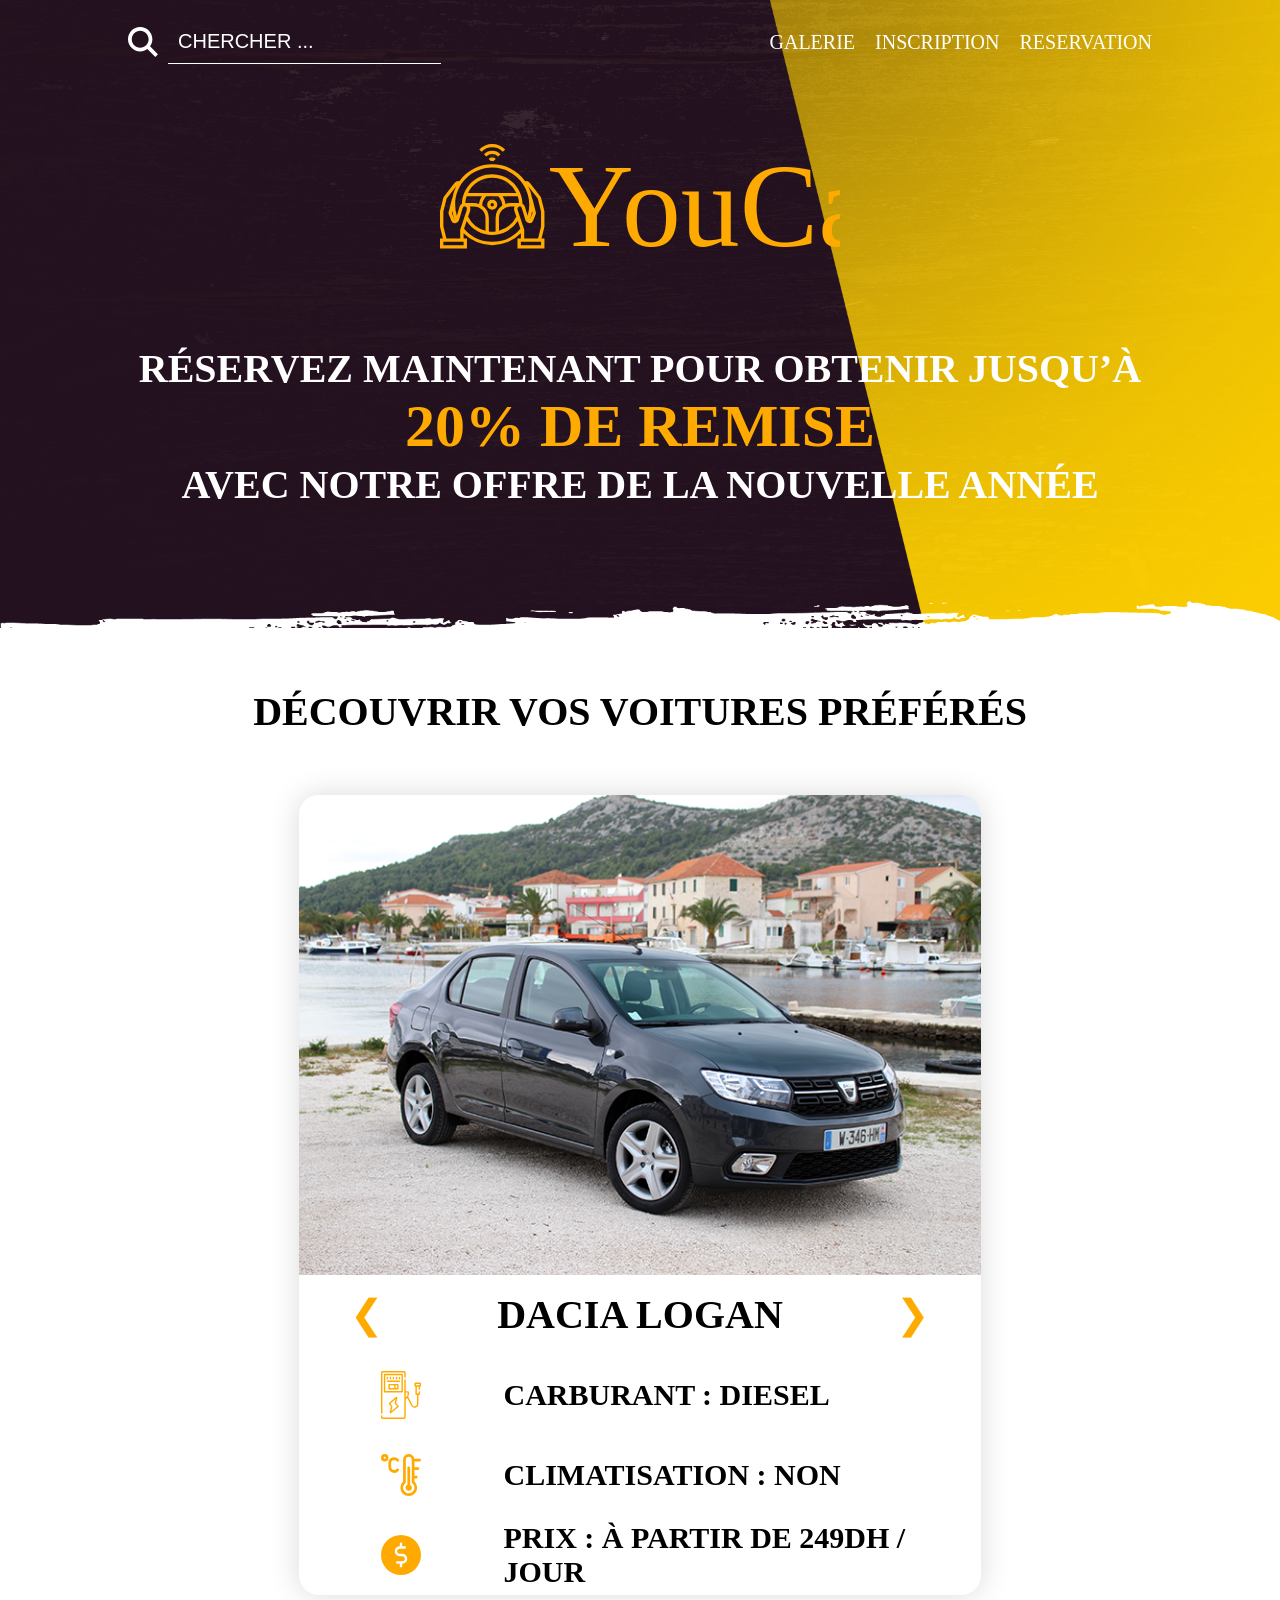
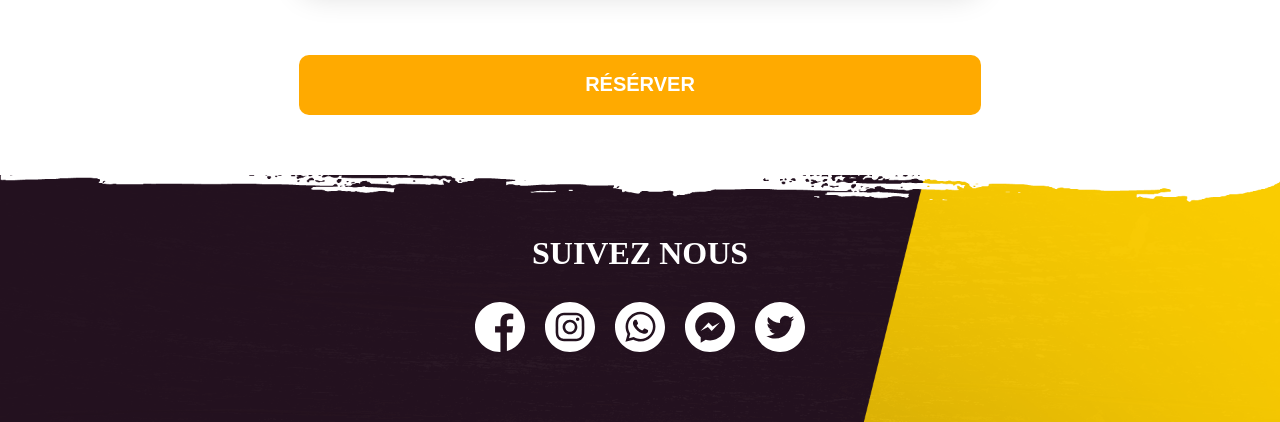
<file: Brief 5, Site web pour une entreprise de location/index.html>
<!DOCTYPE html>
<html lang="en">
<head>
    <meta charset="UTF-8">
    <meta name="viewport" content="width=device-width, initial-scale=1.0">
    <meta http-equiv="X-UA-Compatible" content="ie=edge">
    <link rel="stylesheet" href="css/style.css">
    <title>YouCar</title>
</head>
<body>
    <header>
        <div class="header1">
            <div class="menu">
                <div class="menu1">
                    <div class="menua">
                        <img src="img/icn1.svg" alt="">
                        <input type="text" placeholder="chercher ...">
                    </div>
                    <div class="menub">
                        <a href="#">GALERIE</a>
                        <a href="html/inscription.html">INSCRIPTION</a>
                        <a href="html/reservation1.html">RESERVATION</a>
                    </div>
                </div>
            </div>
            <div class="blank"></div>
            <div class="header2">
                <img src="img/logo1.svg" alt="">
                <div class="blank"></div>
                <h1>RÉSERVEZ MAINTENANT POUR OBTENIR JUSQU’À</h1>
                <h2>20% DE REMISE</h2>
                <h1>AVEC NOTRE OFFRE DE LA NOUVELLE ANNÉE</h1>
                <div class="blank"></div>
                <div class="blank"></div>
            </div>
        </div>
    </header>
    <div class="blank"></div>
    <!-- A S I D E -->
    <aside>
        <h1 class="titre-aside"> Découvrir vos voitures préférés</h1>
        <div class="blank"></div>
        <div class="aside">
            <div class="aside1"></div>
            <div class="aside2">
                <div class="aside4">
                   <div class="aside4a">
                    <a id="fleche1" onclick="slide(false)">❮</a>
                   </div>
                   <div class="aside4b">
                       <h1 id="carModel">DACIA LOGAN</h1>
                   </div>
                   <div class="aside4a">
                    <a id="fleche2" onclick="slide(true)">❯</a>
                   </div>
                </div>
                <div class="aside4" id="prmtr">
                    <div class="aside4c">
                        <img src="img/carburant.svg" alt="">
                    </div>
                    <div class="aside4d">
                        <h1 id="carburant">Carburant : DIESEL</h1>
                    </div>
                 </div>
                 <div class="aside4" id="prmtr">
                    <div class="aside4c">
                        <img src="img/climatisation.svg" alt="">
                    </div>
                    <div class="aside4d">
                        <h1 id="climatisation">Climatisation : NON</h1>
                    </div>
                 </div>
                 <div class="aside4" id="prmtr">
                    <div class="aside4c">
                        <img src="img/price.svg" alt="">
                    </div>
                    <div class="aside4d">
                        <h1 id="price">Prix : à Partir de 249Dh / Jour</h1>
                    </div>
                 </div>
            </div>
        </div>
        <div class="blank"></div>
        <button onclick="href()" class="reservation-button">résérver</button>
    </aside>
    <div class="blank"></div>
    <!-- F O O T E R -->
    <footer>
        <div class="blank"></div>
        <div class="footer">
            <h1>SUIVEZ NOUS</h1>
            <div class="footer-icn">
                <img src="img/facebook.svg" alt="" class="rs">
                <img src="img/instagram.svg" alt="" class="rs">
                <img src="img/whatsapp.svg" alt="" class="rs">
                <img src="img/messenger.svg" alt="" class="rs">
                <img src="img/twitter.svg" alt="" class="rs">
            </div>
        </div>
        <div class="blank"></div>
    </footer>
    <script src="js/script.js"></script>
</body>

</html>
</file>
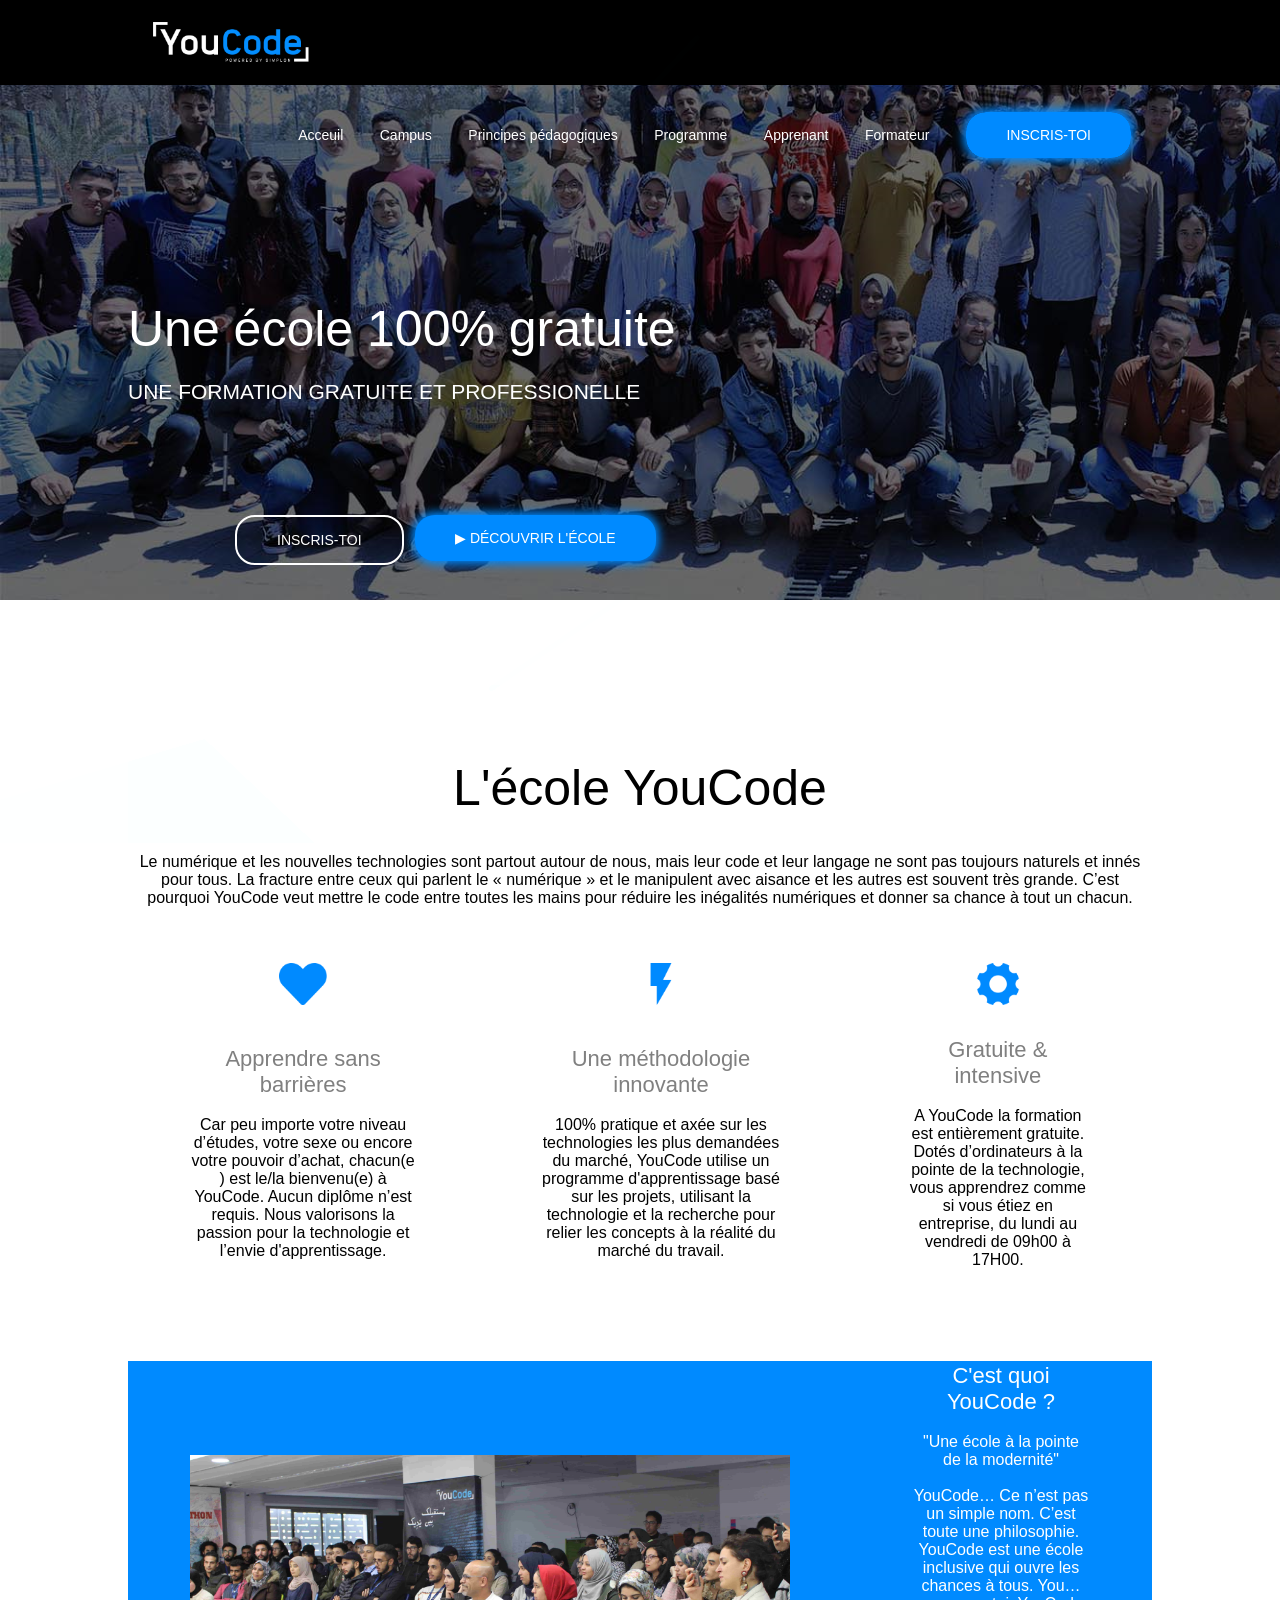
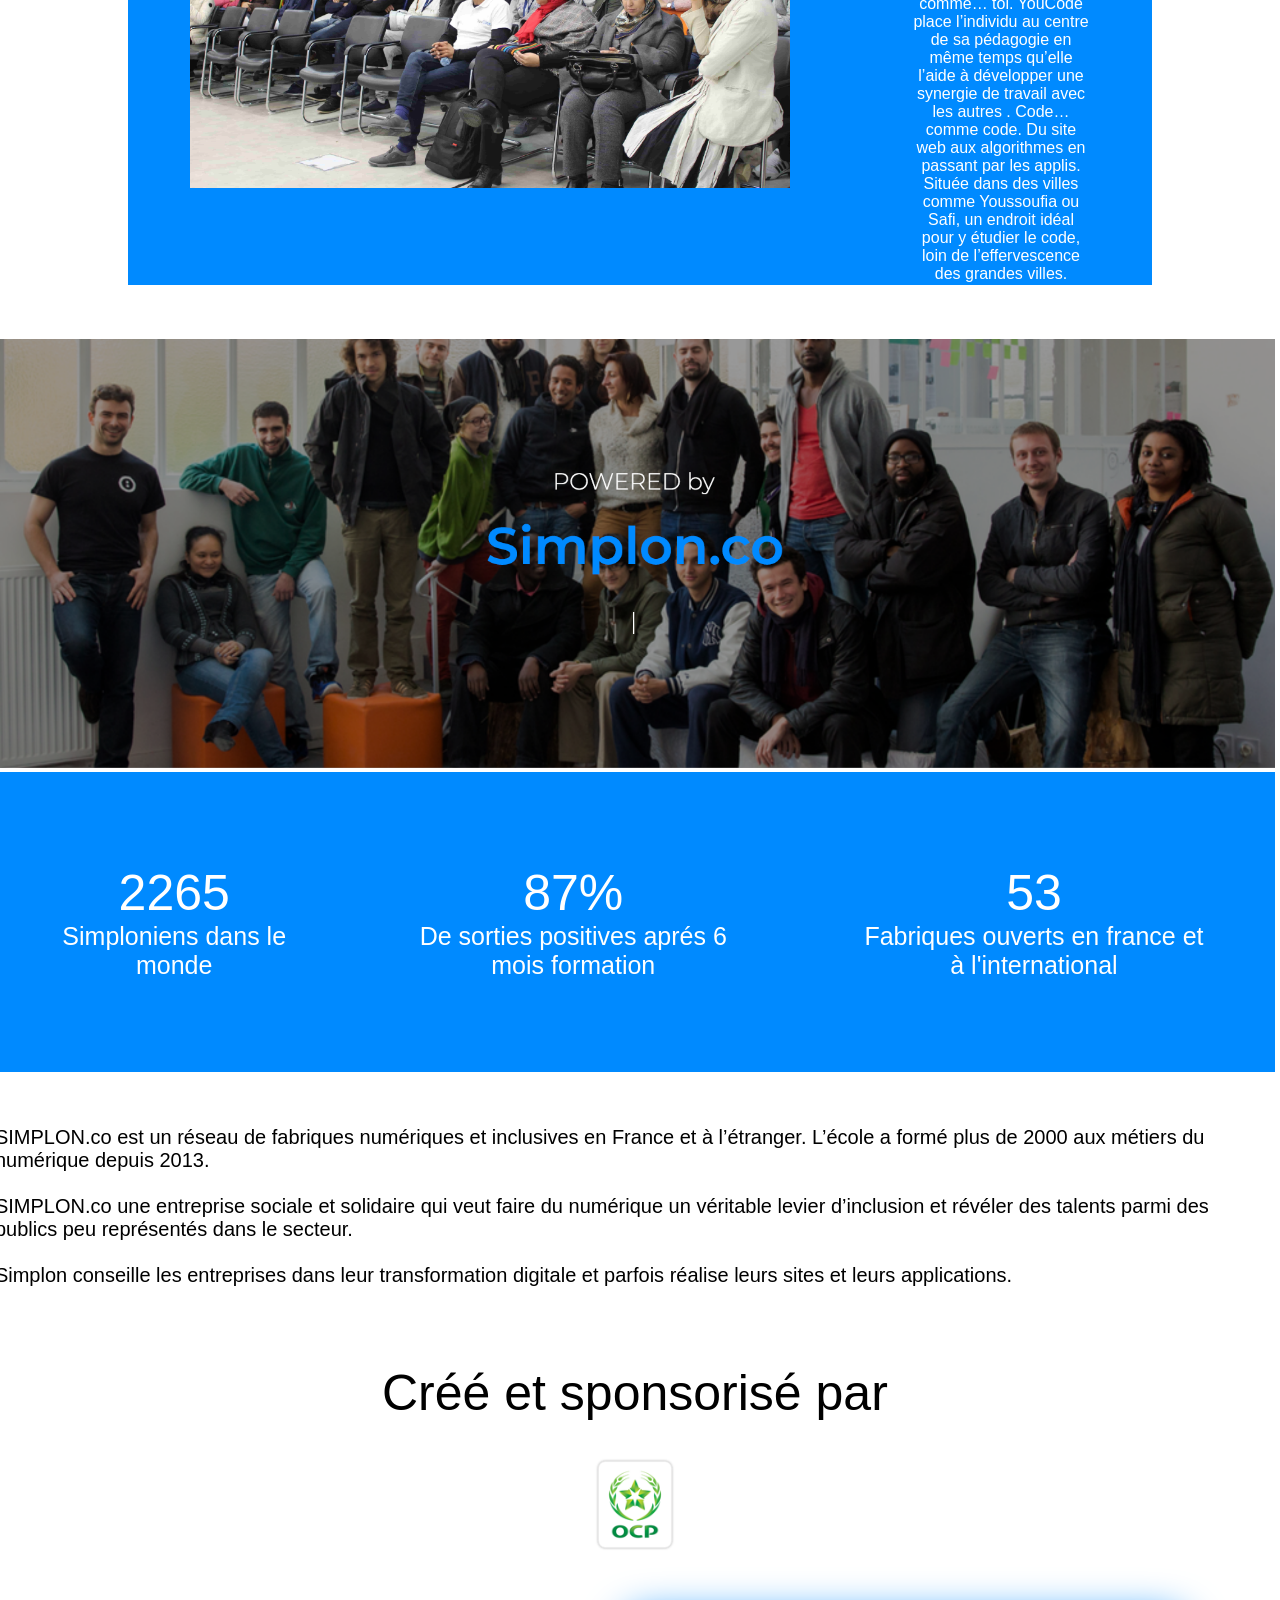
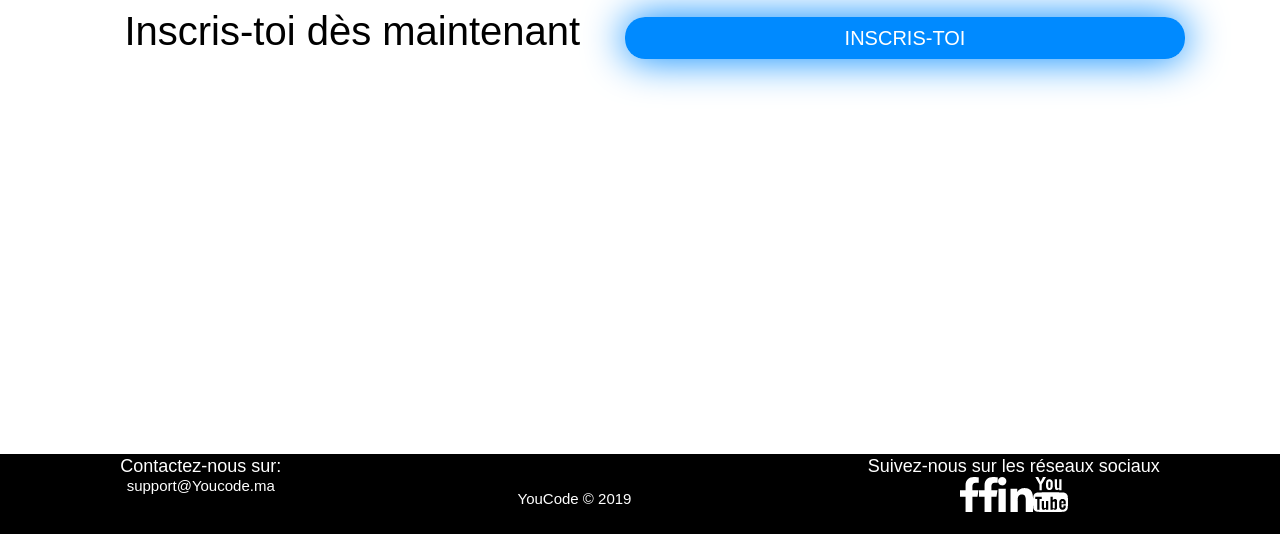
<file: brief 2 , html css youcode.ma/Acceuil/youcode.html>
<!DOCTYPE html>
<html lang="en">
<head>
    <meta charset="UTF-8">
    <meta name="viewport" content="width=device-width, initial-scale=1.0">
    <meta http-equiv="X-UA-Compatible" content="ie=edge">
    <link rel="stylesheet" type="text/css" href="youcode.css">
    <title>Acceuil</title>
</head>
<body class="body">
    <header class="mainHeader">
        <div>
            <nav>
                <img src="img.png" alt="YOUCODE" class="logo">
                    <ul>
                        <li> <a href="#">Acceuil</a> </li>
                        <li> <a href="../youcodesafi/youcodesafi.html">Campus</a> </li>
                        <li> <a href="#">Principes pédagogiques</a> </li>
                        <li> <a href="#">Programme</a> </li>
                        <li> <a href="../Apprenant/Apprenant.html">Apprenant</a> </li>
                        <li> <a href="../formateur/formateur.html">Formateur</a>
                        <li> <a class="inscription" href="#">INSCRIS-TOI</a> </li>
                    </ul>
                    <h1>Une école 100% gratuite</h1>        
                    <h2>UNE FORMATION GRATUITE ET PROFESSIONELLE </h2>        
                </nav>
                <ul>
                    <li><a class="INSCRISTOI" href="#">INSCRIS-TOI</a></li>
                    <li><a class="DECOUVRIRLECOLE" href="#"> ▶   DÉCOUVRIR L'ÉCOLE</a></li>
                </ul>
        </div>
    </header>
    <aside>
        <H1>L'école YouCode </H1>
        <h2><br><br>Le numérique et les nouvelles technologies sont partout autour de nous, mais leur code et leur 
            langage ne sont pas toujours naturels et innés pour tous. La fracture entre ceux qui parlent le
             « numérique » et le manipulent avec aisance et les autres est souvent très grande. C’est pourquoi
              YouCode veut mettre le code entre toutes les mains pour réduire les inégalités numériques et donner
               sa chance à tout un chacun.<br><br><br><br></h2>
        <table align="center" class="heart">
            <tr>
                <td><img src="Icon awesome-heart.png" alt="Icon awesome-heart"></td>
                <td><img src="Icon material-flash-on.png" alt="Icon material-flash-on"></td>
                <td><img src="Icon ionic-ios-settings.png" alt="Icon ionic-ios-settings"></td>
            </tr>
            <tr>
                <td><h1><br> Apprendre sans barrières <br></h1>
                    <h2><br>Car peu importe votre niveau d’études, votre sexe ou encore votre pouvoir d’achat, chacun(e )
                        est le/la bienvenu(e) à YouCode. Aucun diplôme n’est requis. Nous valorisons la passion pour
                        la technologie et l’envie d'apprentissage.<br><br><br><br><br><br></h2></td>
                <td><h1><br>Une méthodologie innovante<br></h1>
                    <h2><br>100% pratique et axée sur les technologies les plus demandées du marché, YouCode utilise un 
                        programme d'apprentissage basé sur les projets, utilisant la technologie et la recherche pour 
                        relier les concepts à la réalité du marché du travail.<br><br><br><br><br><br></h2></td>
                <td><h1><br>Gratuite & intensive<br></h1>
                    <h2><br>A YouCode la formation est entièrement gratuite. Dotés d’ordinateurs à la pointe de la technologie, 
                        vous apprendrez comme si vous étiez en entreprise, du lundi au vendredi de 09h00 à 17H00.<br><br><br><br><br><br></h2></td>
                 </tr>
        </table>
        <table align="center" class="img2">
            <tr>
                <td><img src="img2.png" alt=""></td>
                <td><h1>C'est quoi YouCode ?<br></h1>
                <h2><br>"Une école à la pointe de la modernité" <br>
                    <br>YouCode… Ce n’est pas un simple nom. C’est toute une philosophie. YouCode est une école inclusive qui ouvre les 
                    chances à tous. You… comme… toi. YouCode place l’individu au centre de sa pédagogie en même temps qu’elle l’aide 
                    à développer une synergie de travail avec les autres . Code… comme code. Du site web aux algorithmes en passant 
                    par les applis. Située dans des villes comme Youssoufia ou Safi, un endroit idéal pour y étudier le code, loin 
                    de l’effervescence des grandes villes.</h2></td>
            </tr>
        </table>
        <br><br><br>
        <div class="powered">
            <img src="img3.png" alt="" class="img3">
            <table class="chibi">
                <tr>
                    <td><h1>2265</h1><h2>Simploniens dans le monde</h2></td>
                    <td><h1>87%</h1><h2>De sorties positives aprés 6 mois formation</h2></td>
                    <td><h1>53</h1><h2>Fabriques ouverts en france et à l'international</h2></td>
                </tr>
            </table>
            <br><br><br>
            <P>SIMPLON.co est un réseau de fabriques numériques et inclusives en France et à l’étranger. 
                L’école a formé plus de 2000 aux métiers du numérique depuis 2013. <br><br>

                    SIMPLON.co une entreprise sociale et solidaire qui veut faire du numérique un véritable 
                    levier d’inclusion et révéler des talents parmi des publics peu représentés dans le secteur. <br><br>
                    
                    Simplon conseille les entreprises dans leur transformation digitale et parfois réalise 
                    leurs sites et leurs applications. <br><br></P>
            <br><br><br>
            <h1>Créé et sponsorisé par</h1>
            <br><br>
            <img src="ocp.png" alt="" class="ocp">
            <br><br><br><br>
            <ul>
                <a class="itdm">Inscris-toi dès maintenant</a>
                <a class="it" href="#">INSCRIS-TOI</a>
            </ul>
        </div>
    </aside>
    <footer>
        <div class="footer">
            <table style="width:100%">
                <tr style="display: flex;flex-direction: row;">
                    <td class="one"><h1>Contactez-nous sur:</h1> <h2>support@Youcode.ma</h2></td>
                    <td class="one"><h1> </h1> <h2><br><br> YouCode © 2019</h2></td>
                    <td class="one"><h1>Suivez-nous sur les réseaux sociaux</h1>
                        <h2 class="icons"><img src="img4.png" alt=""><img src="img5.png" alt=""><img src="img6.png" alt=""><img src="img7.png" alt=""></h2></td>
                </tr>
            </table>
        </div>
    </footer>
</body>
</html>
</file>
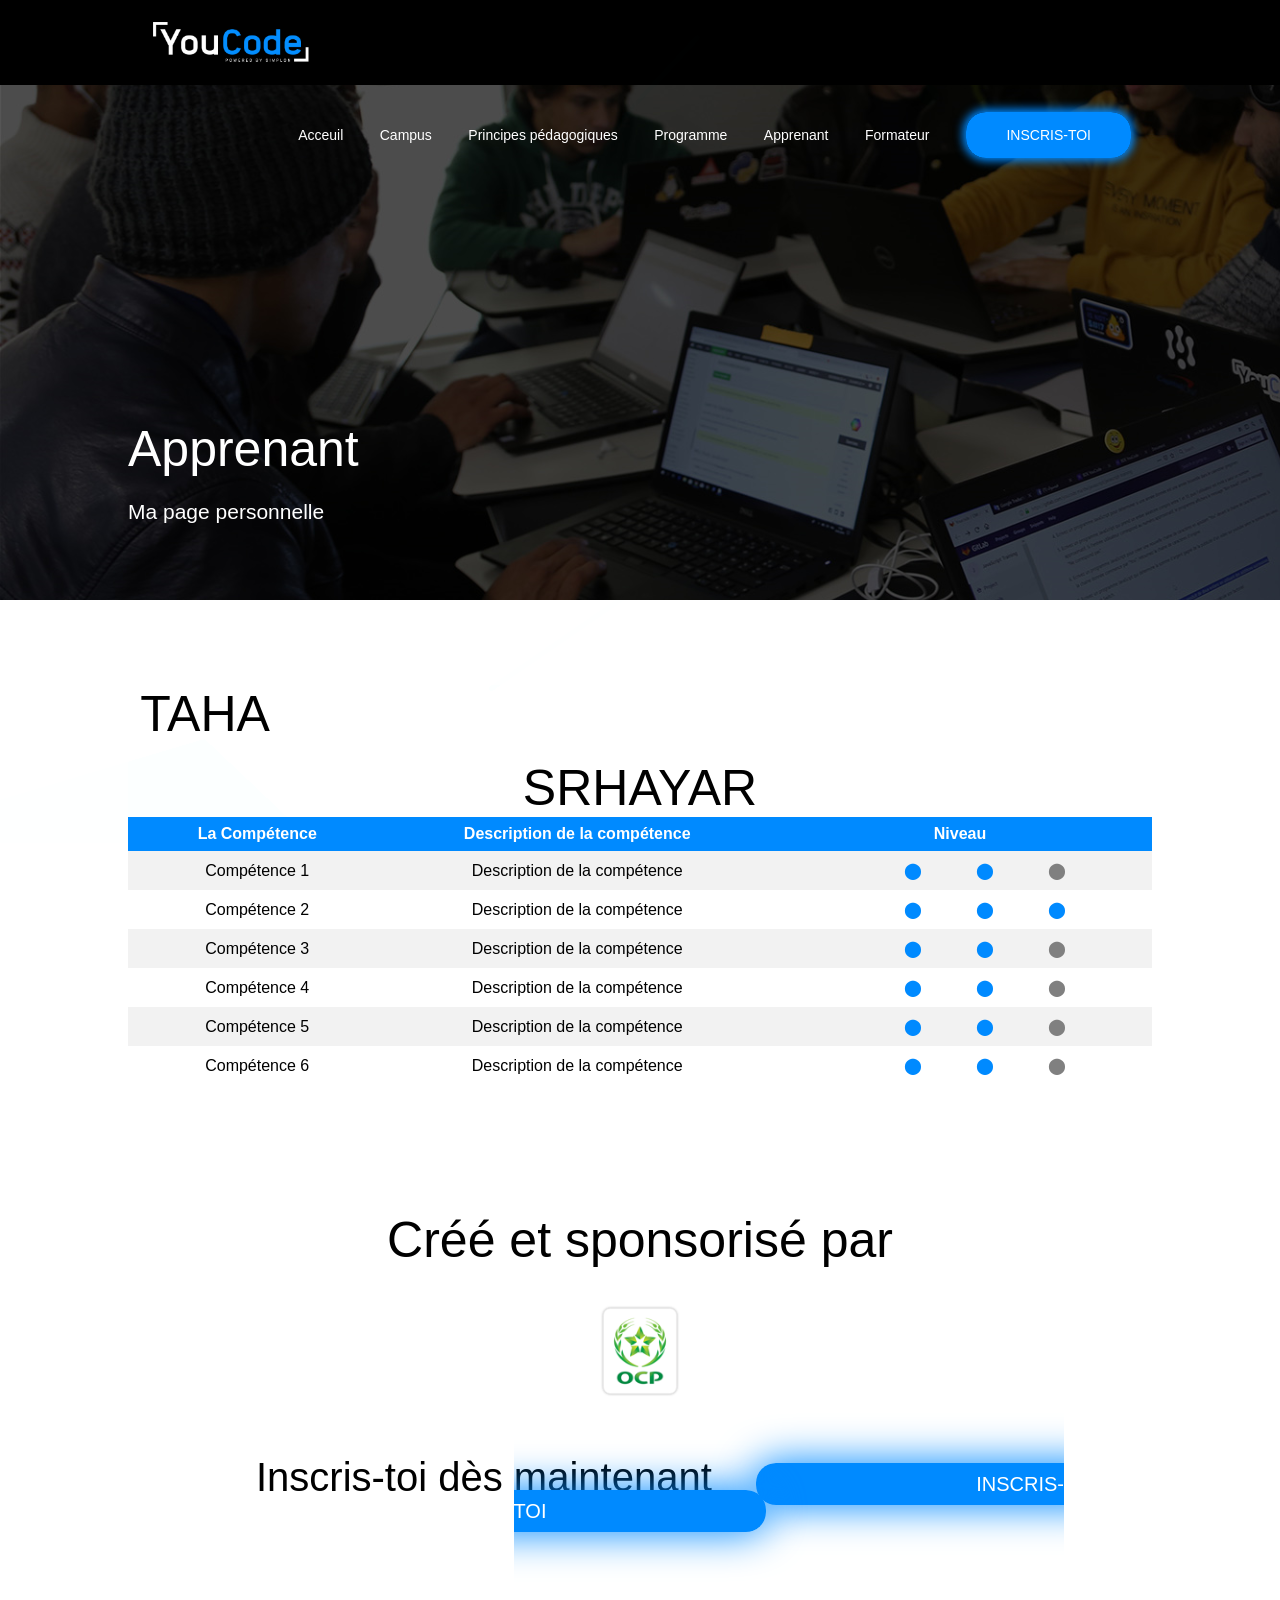
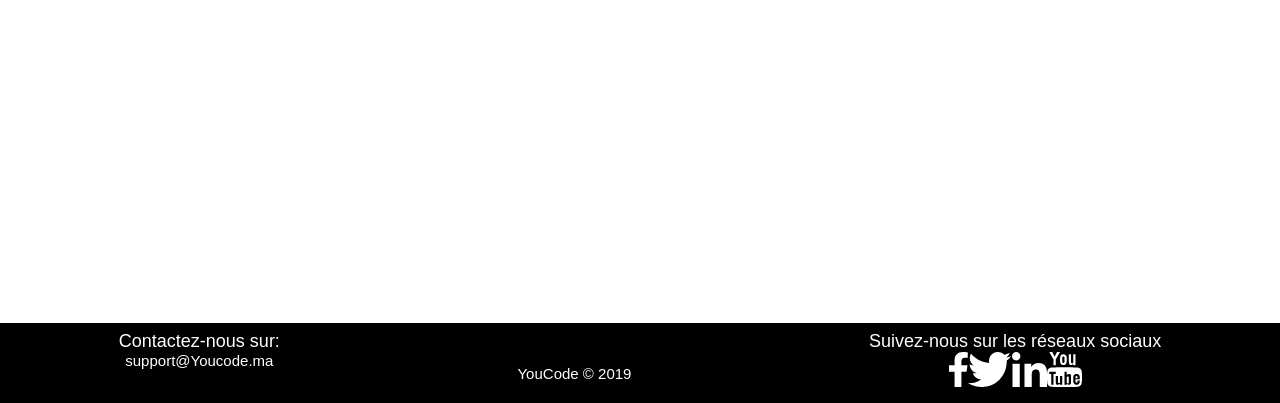
<file: brief 2 , html css youcode.ma/Apprenant/Apprenant.html>
<!DOCTYPE html>
<html lang="en">
<head>
    <meta charset="UTF-8">
    <meta name="viewport" content="width=device-width, initial-scale=1.0">
    <meta http-equiv="X-UA-Compatible" content="ie=edge">
    <link rel="stylesheet" type="text/css" href="Apprenant.css">
    <title>Apprenant</title>
</head>
<body class="body">
    <header class="mainHeader">
        <div>
            <nav>
                <img src="img.png" alt="YOUCODE" class="logo">
                    <ul>
                        <li> <a href="../Acceuil/youcode.html">Acceuil</a> </li>
                        <li> <a href="../youcodesafi/youcodesafi.html">Campus</a> </li>
                        <li> <a href="#">Principes pédagogiques</a> </li>
                        <li> <a href="#">Programme</a> </li>
                        <li> <a href="../Apprenant/Apprenant.html">Apprenant</a> </li>
                        <li> <a href="../formateur/formateur.html">Formateur</a>
                        <li> <a class="inscription" href="#">INSCRIS-TOI</a> </li>
                    </ul>
                    <h1>Apprenant</h1>
                    <h2>Ma page personnelle</h2>        
                </nav>
        </div>
    </header>
    <aside>
        <H1>TAHA SRHAYAR</H1>
        <table>
                <tr>
                        <th>La Compétence</th>
                        <th>Description de la compétence</th>
                        <th>Niveau</th>
                      </tr>
                      <tr>
                        <td>Compétence 1</td>
                        <td>Description de la compétence</td>
                        <td><span class="bleu">⬤</span> <span class="bleu">⬤</span> <span class="gray">⬤</span></td>
                      </tr>
                      <tr>
                            <td>Compétence 2</td>
                            <td>Description de la compétence</td>
                            <td><span class="bleu">⬤</span> <span class="bleu">⬤</span> <span class="bleu">⬤</span></td>
                          </tr>
                          <tr>
                                <td>Compétence 3</td>
                                <td>Description de la compétence</td>
                                <td><span class="bleu">⬤</span> <span class="bleu">⬤</span> <span class="gray">⬤</span></td>
                              </tr>
                              <tr>
                                    <td>Compétence 4</td>
                                    <td>Description de la compétence</td>
                                    <td><span class="bleu">⬤</span> <span class="bleu">⬤</span> <span class="gray">⬤</span></td>
                                  </tr>
                                <tr>
                                    <td>Compétence 5</td>
                                    <td>Description de la compétence</td>
                                    <td><span class="bleu">⬤</span> <span class="bleu">⬤</span> <span class="gray">⬤</span></td>
                                    </tr>
                                    <tr>
                                            <td>Compétence 6</td>
                                            <td>Description de la compétence</td>
                                            <td><span class="bleu">⬤</span> <span class="bleu">⬤</span> <span class="gray">⬤</span></td>
                                            </tr>
        </table>
            <br><br><br><br><br><br><br>
            <h1>Créé et sponsorisé par</h1>
            <br><br>
            <img src="ocp.png" alt="" class="ocp">
            <br><br><br><br>
            <ul>
                <a class="itdm">Inscris-toi dès maintenant</a>
                <a class="it" href="#">INSCRIS-TOI</a>
            </ul>
        </div>
    </aside>
    <footer>
        <div class="footer">
            <table style="width:100%">
                <tr style="display: flex;flex-direction: row;">
                    <td class="one"><h1>Contactez-nous sur:</h1> <h2>support@Youcode.ma</h2></td>
                    <td class="one"><h1> </h1> <h2><br><br> YouCode © 2019</h2></td>
                    <td class="one"><h1>Suivez-nous sur les réseaux sociaux</h1>
                        <h2 class="icons"><img src="img4.png" alt=""><img src="img5.png" alt=""><img src="img6.png" alt=""><img src="img7.png" alt=""></h2></td>
                </tr>
            </table>
        </div>
    </footer>
</body
</html>
</file>
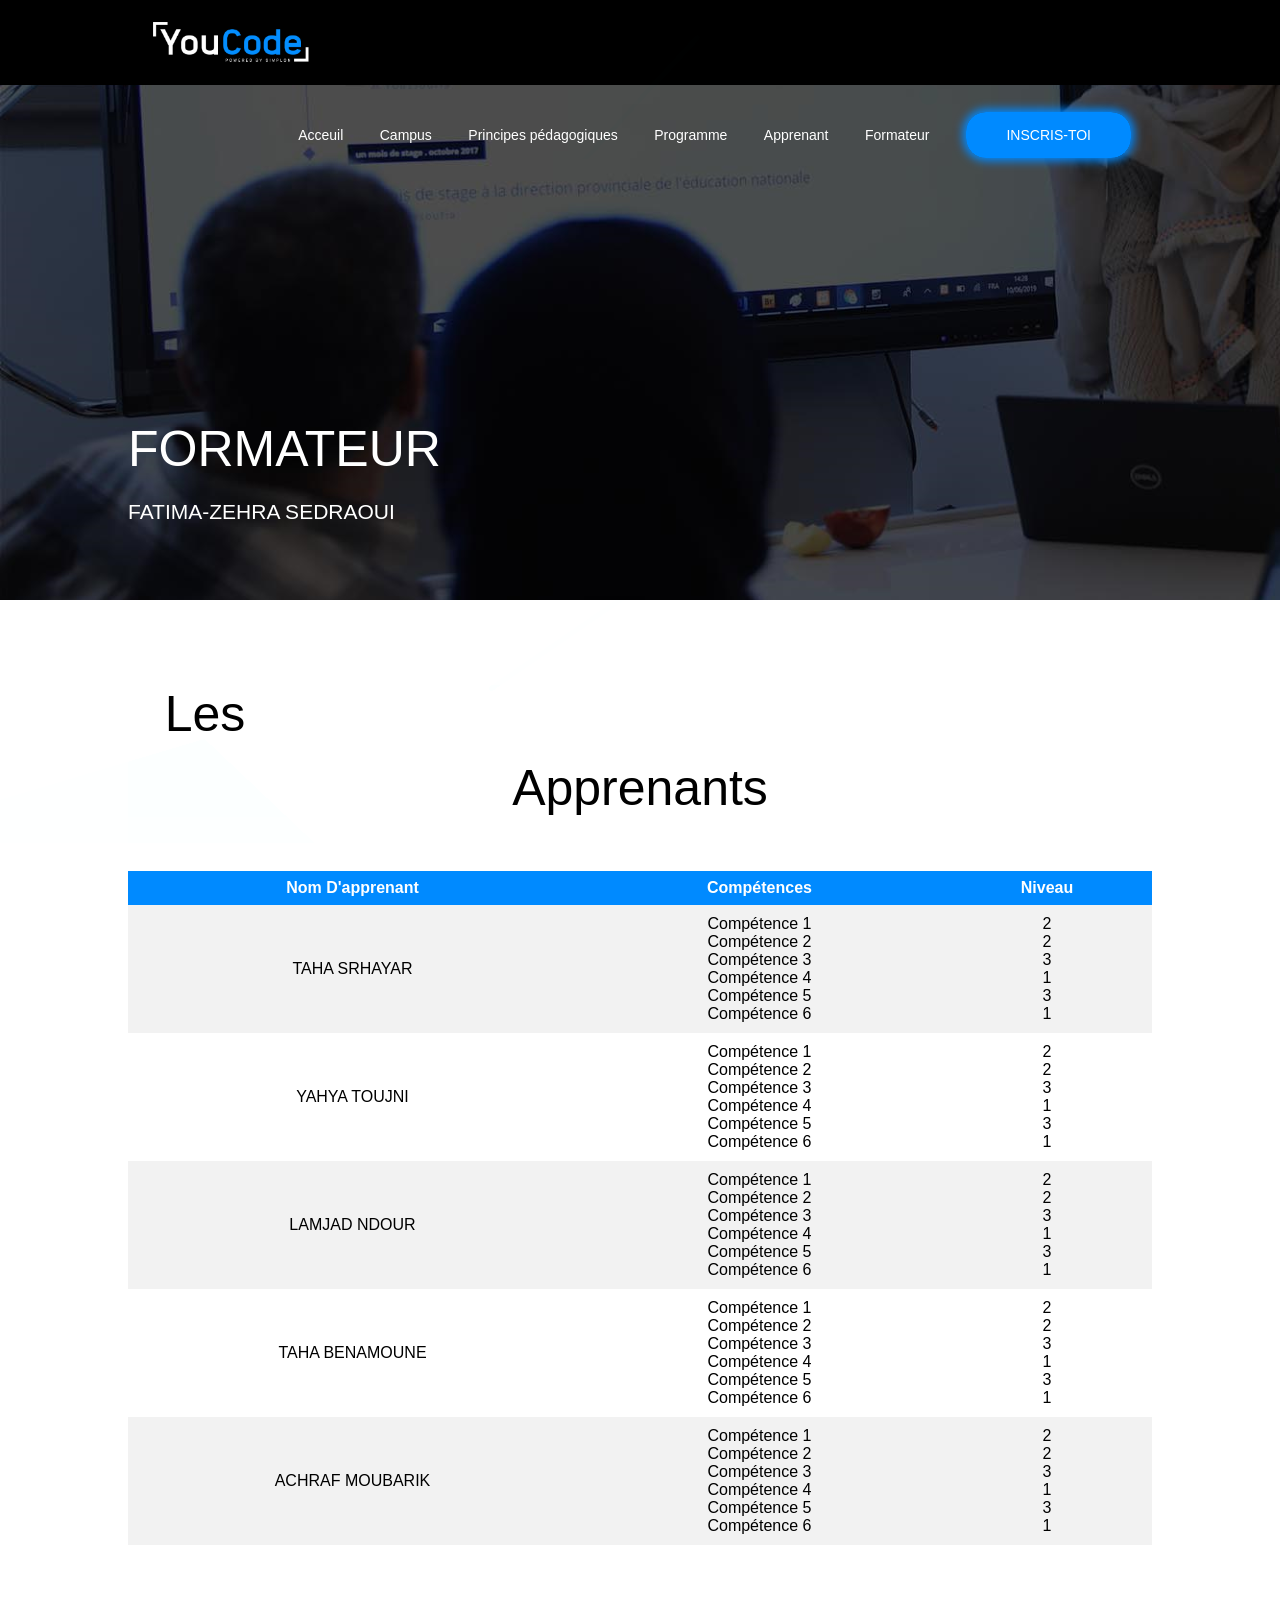
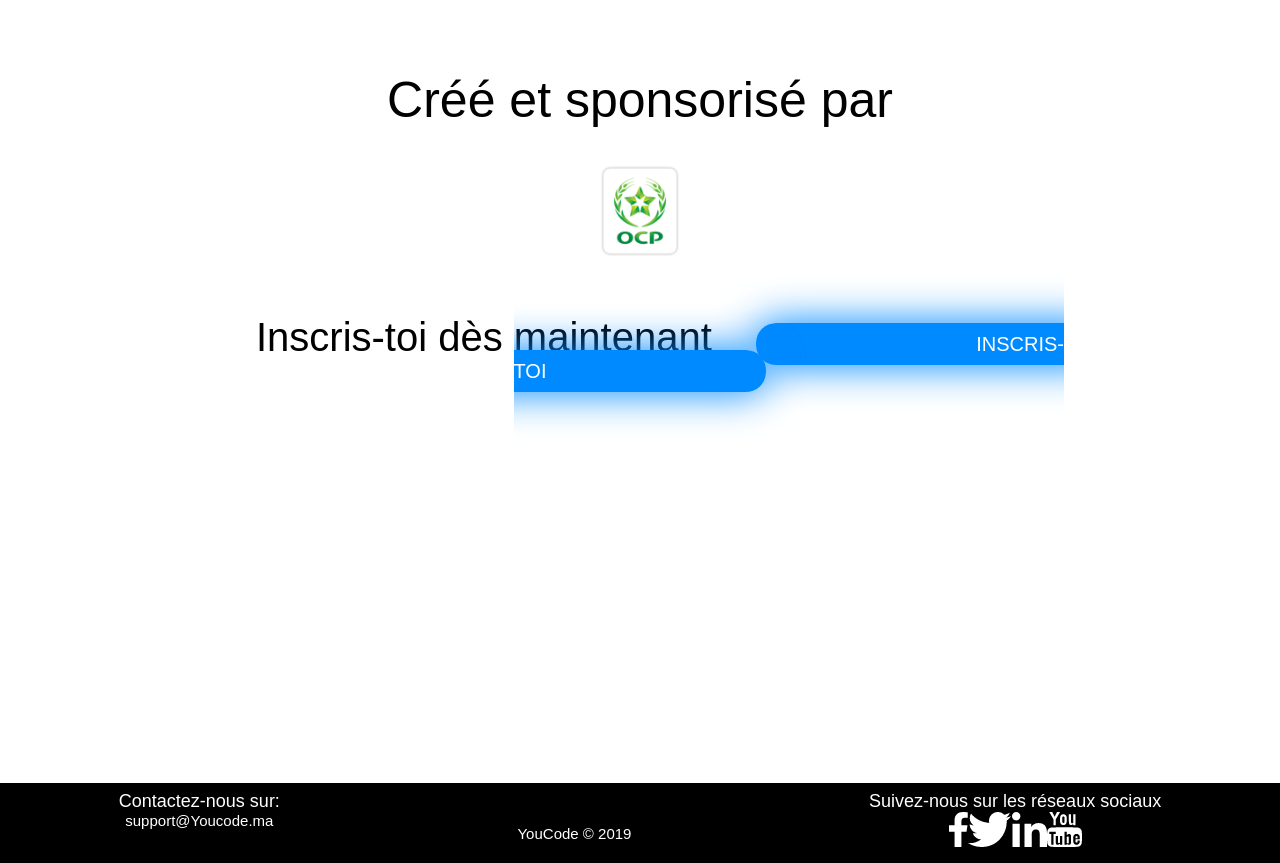
<file: brief 2 , html css youcode.ma/formateur/formateur.html>
<!DOCTYPE html>
<html lang="en">
<head>
    <meta charset="UTF-8">
    <meta name="viewport" content="width=device-width, initial-scale=1.0">
    <meta http-equiv="X-UA-Compatible" content="ie=edge">
    <link rel="stylesheet" type="text/css" href="formateur.css">
    <title>Formateur</title>
</head>
<body class="body">
    <header class="mainHeader">
        <div>
            <nav>
                <img src="img.png" alt="YOUCODE" class="logo">
                    <ul>
                        <li> <a href="../Acceuil/youcode.html">Acceuil</a> </li>
                        <li> <a href="../youcodesafi/youcodesafi.html">Campus</a> </li>
                        <li> <a href="#">Principes pédagogiques</a> </li>
                        <li> <a href="#">Programme</a> </li>
                        <li> <a href="../Apprenant/Apprenant.html">Apprenant</a> </li>
                        <li> <a href="../formateur/formateur.html">Formateur</a>
                        <li> <a class="inscription" href="#">INSCRIS-TOI</a> </li>
                    </ul>
                    <h1>FORMATEUR</h1>        
                    <h2>FATIMA-ZEHRA SEDRAOUI</h2>        
                </nav>
        </div>
    </header>
    <aside>
        <H1>Les Apprenants</H1>
        <table>
                <tr>
                        <th>Nom D'apprenant</th>
                        <br><br><br>
                        <th>Compétences</th>
                        <th>Niveau</th>
                      </tr>
                      <tr>
                        <td>TAHA SRHAYAR</td>
                        <td class="competence">Compétence 1 <br>
                                Compétence 2 <br>
                                Compétence 3 <br>
                                Compétence 4 <br>
                                Compétence 5 <br>
                                Compétence 6</td>
                        <td>2 <br>2 <br>3 <br> 1 <br> 3 <br> 1 </td>
                      </tr>
                      <tr>
                            <td>YAHYA TOUJNI</td>
                            <td class="competence">Compétence 1 <br>
                                    Compétence 2 <br>
                                    Compétence 3 <br>
                                    Compétence 4 <br>
                                    Compétence 5 <br>
                                    Compétence 6</td>
                            <td>2 <br>2 <br>3 <br> 1 <br> 3 <br> 1 </td></td>
                          <tr>
                                <td>LAMJAD NDOUR</td>
                                <td class="competence">Compétence 1 <br>
                                        Compétence 2 <br>
                                        Compétence 3 <br>
                                        Compétence 4 <br>
                                        Compétence 5 <br>
                                        Compétence 6</td>
                                <td>2 <br>2 <br>3 <br> 1 <br> 3 <br> 1 </td>
                              </tr>
                              <tr>
                                    <td>TAHA BENAMOUNE</td>
                                    <td class="competence">Compétence 1 <br>
                                            Compétence 2 <br>
                                            Compétence 3 <br>
                                            Compétence 4 <br>
                                            Compétence 5 <br>
                                            Compétence 6</td>
                                    <td>2 <br>2 <br>3 <br> 1 <br> 3 <br> 1 </td>
                                  </tr>
                                  <tr>
                                        <td>ACHRAF MOUBARIK</td>
                                        <td class="competence">Compétence 1 <br>
                                                Compétence 2 <br>
                                                Compétence 3 <br>
                                                Compétence 4 <br>
                                                Compétence 5 <br>
                                                Compétence 6</td>
                                        <td>2 <br>2 <br>3 <br> 1 <br> 3 <br> 1 </td>
                                      </tr>
        </table>
            <br><br><br><br><br><br><br>
            <h1>Créé et sponsorisé par</h1>
            <br><br>
            <img src="ocp.png" alt="" class="ocp">
            <br><br><br><br>
            <ul>
                <a class="itdm">Inscris-toi dès maintenant</a>
                <a class="it" href="#">INSCRIS-TOI</a>
            </ul>
        </div>
    </aside>
    <footer>
        <div class="footer">
            <table style="width:100%">
                <tr style="display: flex;flex-direction: row;">
                    <td class="one"><h1>Contactez-nous sur:</h1> <h2>support@Youcode.ma</h2></td>
                    <td class="one"><h1> </h1> <h2><br><br> YouCode © 2019</h2></td>
                    <td class="one"><h1>Suivez-nous sur les réseaux sociaux</h1>
                        <h2 class="icons"><img src="img4.png" alt=""><img src="img5.png" alt=""><img src="img6.png" alt=""><img src="img7.png" alt=""></h2></td>
                </tr>
            </table>
        </div>
    </footer>
</body
</html>
</file>
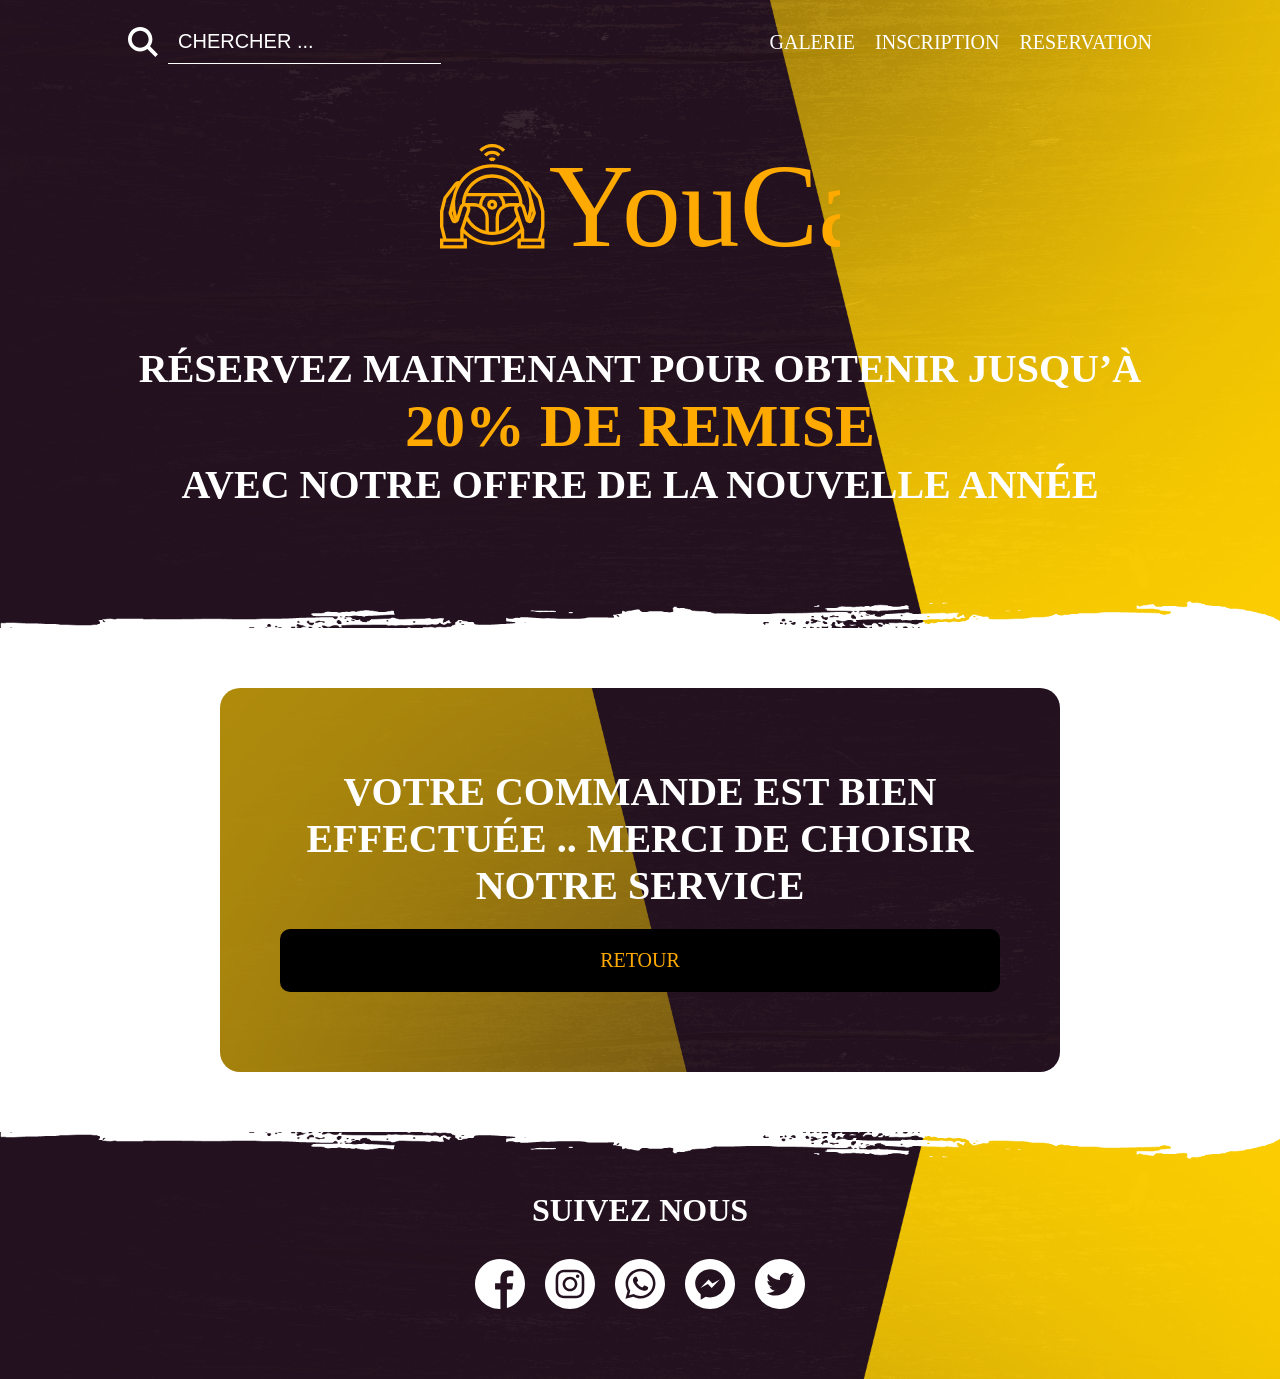
<file: Brief 5, Site web pour une entreprise de location/html/confirmation.html>
<!DOCTYPE html>
<html lang="en">
<head>
    <meta charset="UTF-8">
    <meta name="viewport" content="width=device-width, initial-scale=1.0">
    <meta http-equiv="X-UA-Compatible" content="ie=edge">
    <link rel="stylesheet" href="../css/style.css">
    <title>YouCar | RESERVATION</title>
</head>
<body onload="afficherCar()">
    <header>
        <div class="header1">
            <div class="menu">
                <div class="menu1">
                    <div class="menua">
                        <img src="../img/icn1.svg" alt="">
                        <input type="text" placeholder="chercher ...">
                    </div>
                    <div class="menub">
                        <a href="../index.html">GALERIE</a>
                        <a href="../html/inscription.html">INSCRIPTION</a>
                        <a href="#">RESERVATION</a>
                    </div>
                </div>
            </div>
            <div class="blank"></div>
            <div class="header2">
                <img src="../img/logo1.svg" alt="">
                <div class="blank"></div>
                <h1>RÉSERVEZ MAINTENANT POUR OBTENIR JUSQU’À</h1>
                <h2>20% DE REMISE</h2>
                <h1>AVEC NOTRE OFFRE DE LA NOUVELLE ANNÉE</h1>
                <div class="blank"></div>
                <div class="blank"></div>
            </div>
        </div>
    </header>
    <div class="blank"></div>
    <!-- A S I D E -->
    <aside>
        <div class="reservation">
            <div class="blank"></div>

            <div class="choisir">
                <h1>VOTRE COMMANDE EST BIEN EFFECTUéE .. MERCI de choisir notre service</h1>
                <a href="../index.html">RETOUR</a>
            </div>
            <div class="blank"></div>
        </div>
    </aside>
    <div class="blank"></div>
    <!-- F O O T E R -->
    <footer>
        <div class="blank"></div>
        <div class="footer">
            <h1>SUIVEZ NOUS</h1>
            <div class="footer-icn">
                <img src="../img/facebook.svg" alt="" class="rs">
                <img src="../img/instagram.svg" alt="" class="rs">
                <img src="../img/whatsapp.svg" alt="" class="rs">
                <img src="../img/messenger.svg" alt="" class="rs">
                <img src="../img/twitter.svg" alt="" class="rs">
            </div>
        </div>
        <div class="blank"></div>
    </footer>
    <script src="../js/script.js"></script>
</body>

</html>
</file>
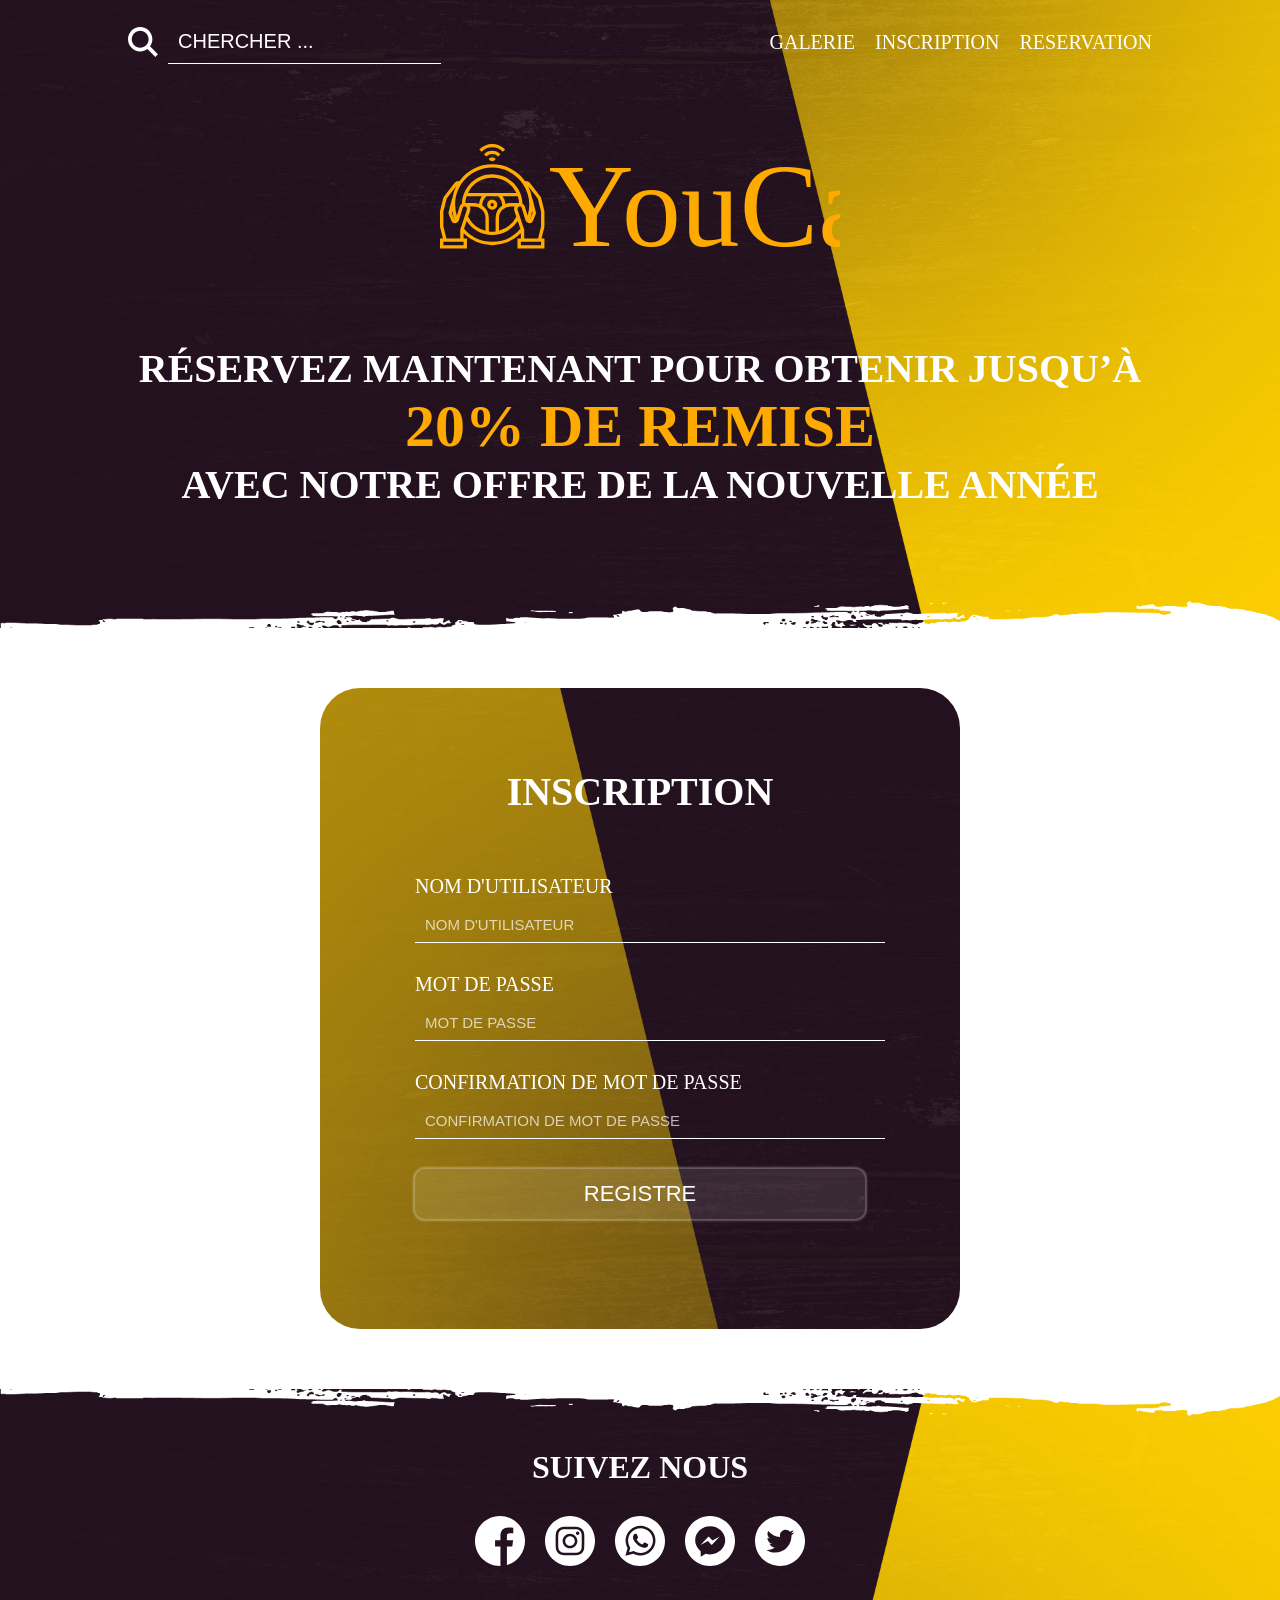
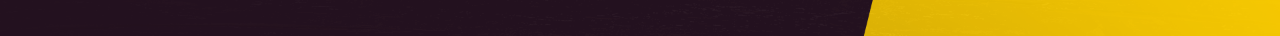
<file: Brief 5, Site web pour une entreprise de location/html/inscription.html>
<!DOCTYPE html>
<html lang="en">
<head>
    <meta charset="UTF-8">
    <meta name="viewport" content="width=device-width, initial-scale=1.0">
    <meta http-equiv="X-UA-Compatible" content="ie=edge">
    <link rel="stylesheet" href="../css/style.css">
    <title>YouCar</title>
</head>
<body>
    <header>
        <div class="header1">
            <div class="menu">
                <div class="menu1">
                    <div class="menua">
                        <img src="../img/icn1.svg" alt="">
                        <input type="text" placeholder="chercher ...">
                    </div>
                    <div class="menub">
                        <a href="../index.html">GALERIE</a>
                        <a href="#">INSCRIPTION</a>
                        <a href="../html/reservation1.html">RESERVATION</a>
                    </div>
                </div>
            </div>
            <div class="blank"></div>
            <div class="header2">
                <img src="../img/logo1.svg" alt="">
                <div class="blank"></div>
                <h1>RÉSERVEZ MAINTENANT POUR OBTENIR JUSQU’À</h1>
                <h2>20% DE REMISE</h2>
                <h1>AVEC NOTRE OFFRE DE LA NOUVELLE ANNÉE</h1>
                <div class="blank"></div>
                <div class="blank"></div>
            </div>
        </div>
    </header>
    <div class="blank"></div>
    <!-- A S I D E -->
    <aside>
        <div class="inscription">
            <div class="blank"></div>

            <h1>INSCRIPTION</h1>
            <div class="blank"></div>
            <div class="input-inscription">
                <label for="username">Nom d'utilisateur</label>
                <input type="text" placeholder="nom d'utilisateur" name="user-name" id="username">
            </div>
            <div class="input-inscription">
                <label for="password">Mot de passe</label>
                <input type="password" placeholder="mot de passe" name="password" id="password">
            </div>
            <div class="input-inscription">
                <label for="confirm-password">Confirmation de mot de passe</label>
                <input type="password" placeholder="Confirmation de mot de passe" name="confirm-password" id="confirm-password">
            </div>
            <div class="button-inscription">
                <button type="submit" onclick="confirmation()">REGISTRE</button>
            </div>

            <div class="blank"></div>
        </div>
    </aside>
    <div class="blank"></div>
    <!-- F O O T E R -->
    <footer>
        <div class="blank"></div>
        <div class="footer">
            <h1>SUIVEZ NOUS</h1>
            <div class="footer-icn">
                <img src="../img/facebook.svg" alt="" class="rs">
                <img src="../img/instagram.svg" alt="" class="rs">
                <img src="../img/whatsapp.svg" alt="" class="rs">
                <img src="../img/messenger.svg" alt="" class="rs">
                <img src="../img/twitter.svg" alt="" class="rs">
            </div>
        </div>
        <div class="blank"></div>
    </footer>
    <script src="../js/script.js"></script>
</body>

</html>
</file>
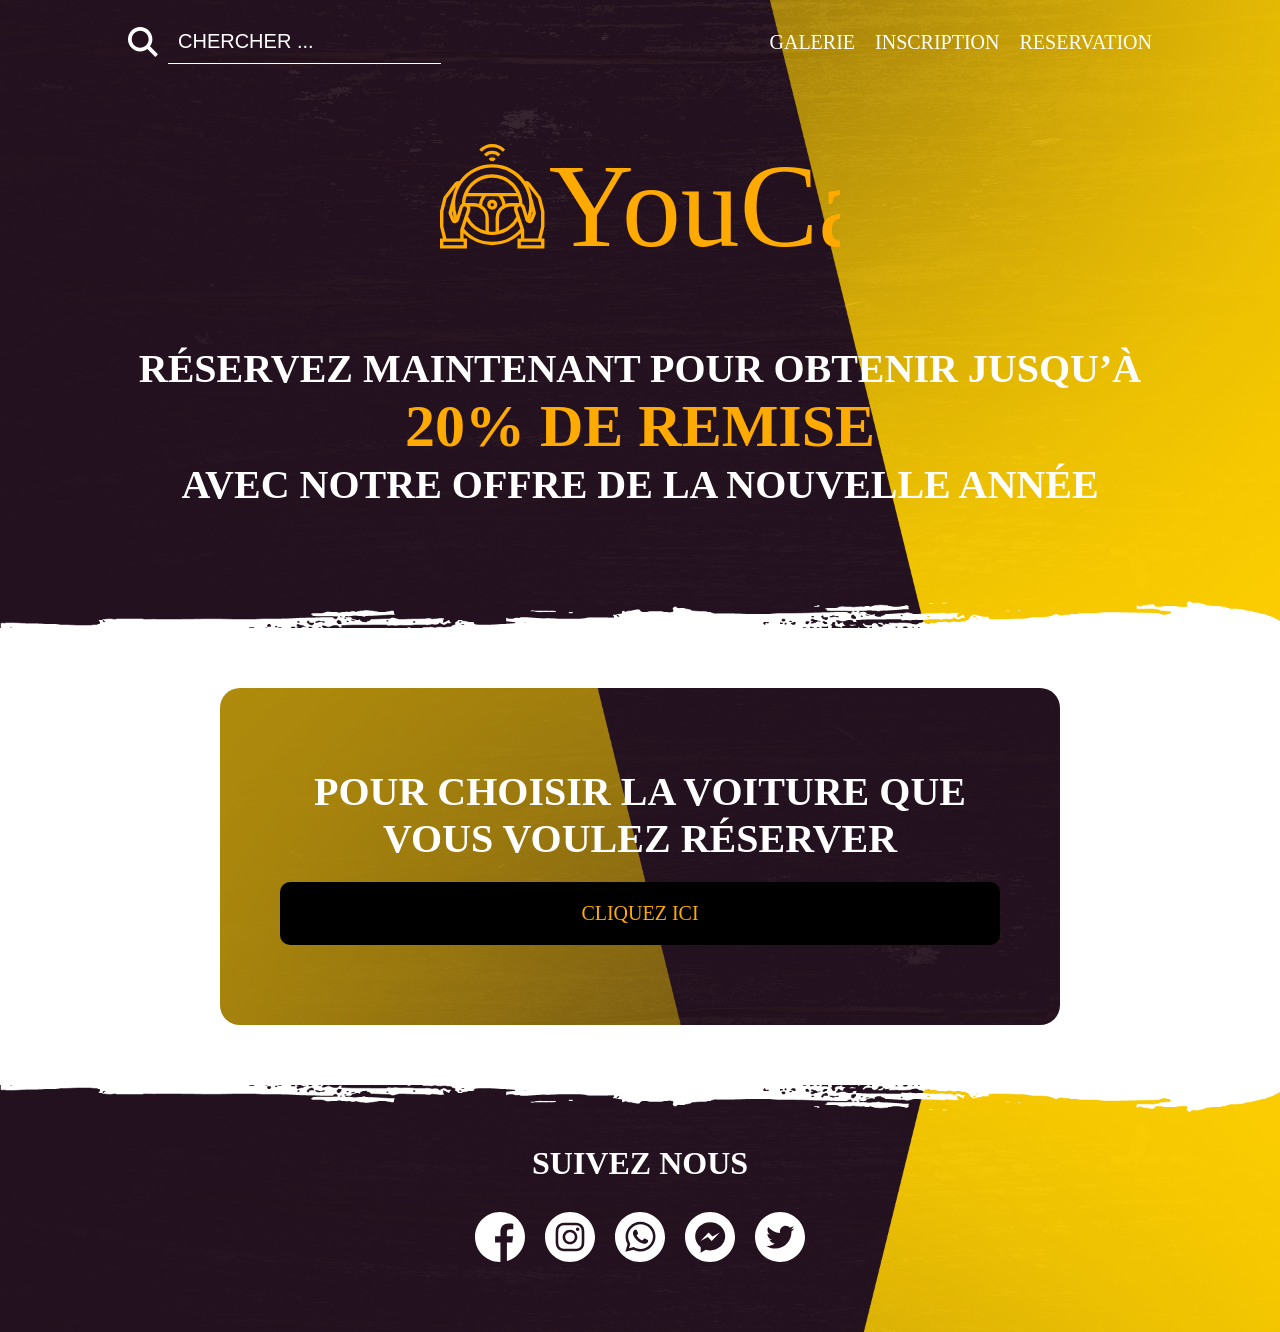
<file: Brief 5, Site web pour une entreprise de location/html/reservation1.html>
<!DOCTYPE html>
<html lang="en">
<head>
    <meta charset="UTF-8">
    <meta name="viewport" content="width=device-width, initial-scale=1.0">
    <meta http-equiv="X-UA-Compatible" content="ie=edge">
    <link rel="stylesheet" href="../css/style.css">
    <title>YouCar | RESERVATION</title>
</head>
<body onload="afficherCar()">
    <header>
        <div class="header1">
            <div class="menu">
                <div class="menu1">
                    <div class="menua">
                        <img src="../img/icn1.svg" alt="">
                        <input type="text" placeholder="chercher ...">
                    </div>
                    <div class="menub">
                        <a href="../index.html">GALERIE</a>
                        <a href="../html/inscription.html">INSCRIPTION</a>
                        <a href="#">RESERVATION</a>
                    </div>
                </div>
            </div>
            <div class="blank"></div>
            <div class="header2">
                <img src="../img/logo1.svg" alt="">
                <div class="blank"></div>
                <h1>RÉSERVEZ MAINTENANT POUR OBTENIR JUSQU’À</h1>
                <h2>20% DE REMISE</h2>
                <h1>AVEC NOTRE OFFRE DE LA NOUVELLE ANNÉE</h1>
                <div class="blank"></div>
                <div class="blank"></div>
            </div>
        </div>
    </header>
    <div class="blank"></div>
    <!-- A S I D E -->
    <aside>
        <div class="reservation">
            <div class="blank"></div>

            <div class="choisir">
                <h1>Pour choisir la voiture que vous voulez réserver</h1>
                <a href="../index.html">Cliquez ici</a>
            </div>
            <div class="blank"></div>
        </div>
    </aside>
    <div class="blank"></div>
    <!-- F O O T E R -->
    <footer>
        <div class="blank"></div>
        <div class="footer">
            <h1>SUIVEZ NOUS</h1>
            <div class="footer-icn">
                <img src="../img/facebook.svg" alt="" class="rs">
                <img src="../img/instagram.svg" alt="" class="rs">
                <img src="../img/whatsapp.svg" alt="" class="rs">
                <img src="../img/messenger.svg" alt="" class="rs">
                <img src="../img/twitter.svg" alt="" class="rs">
            </div>
        </div>
        <div class="blank"></div>
    </footer>
    <script src="../js/script.js"></script>
</body>

</html>
</file>
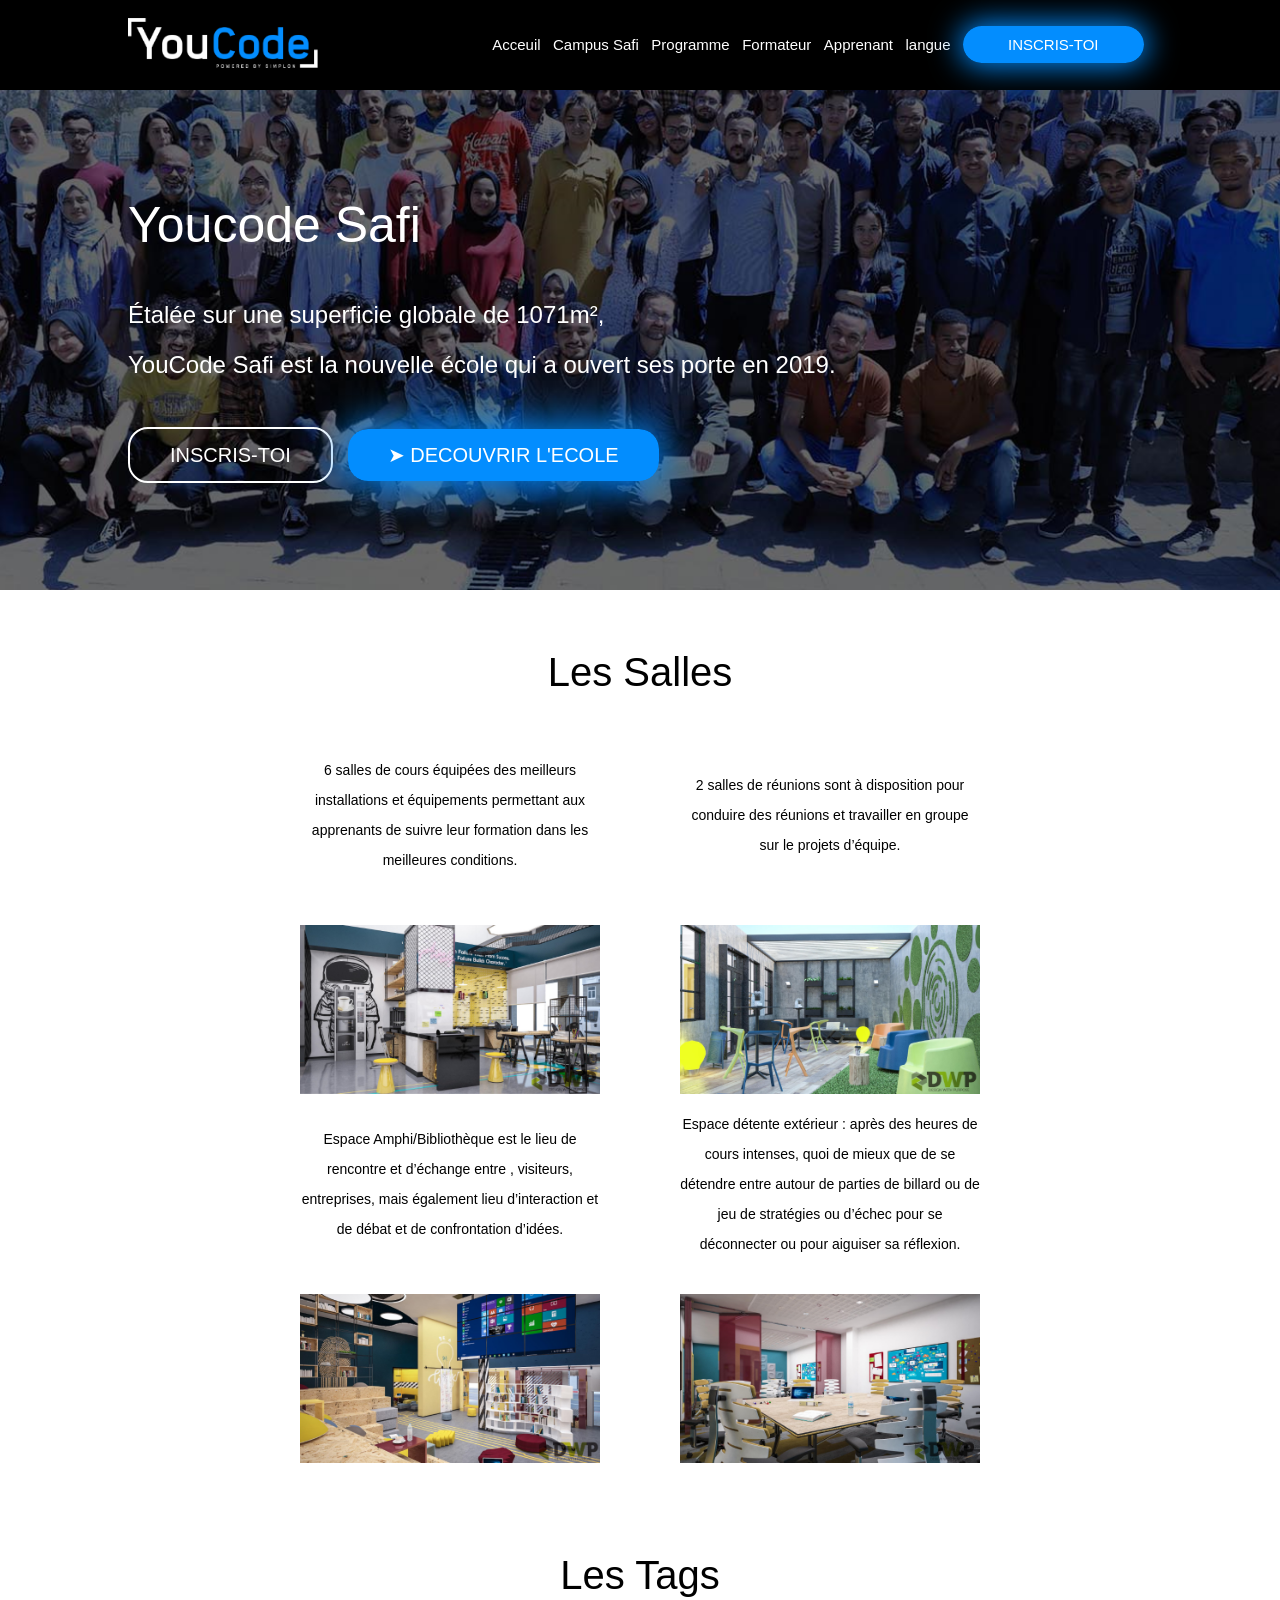
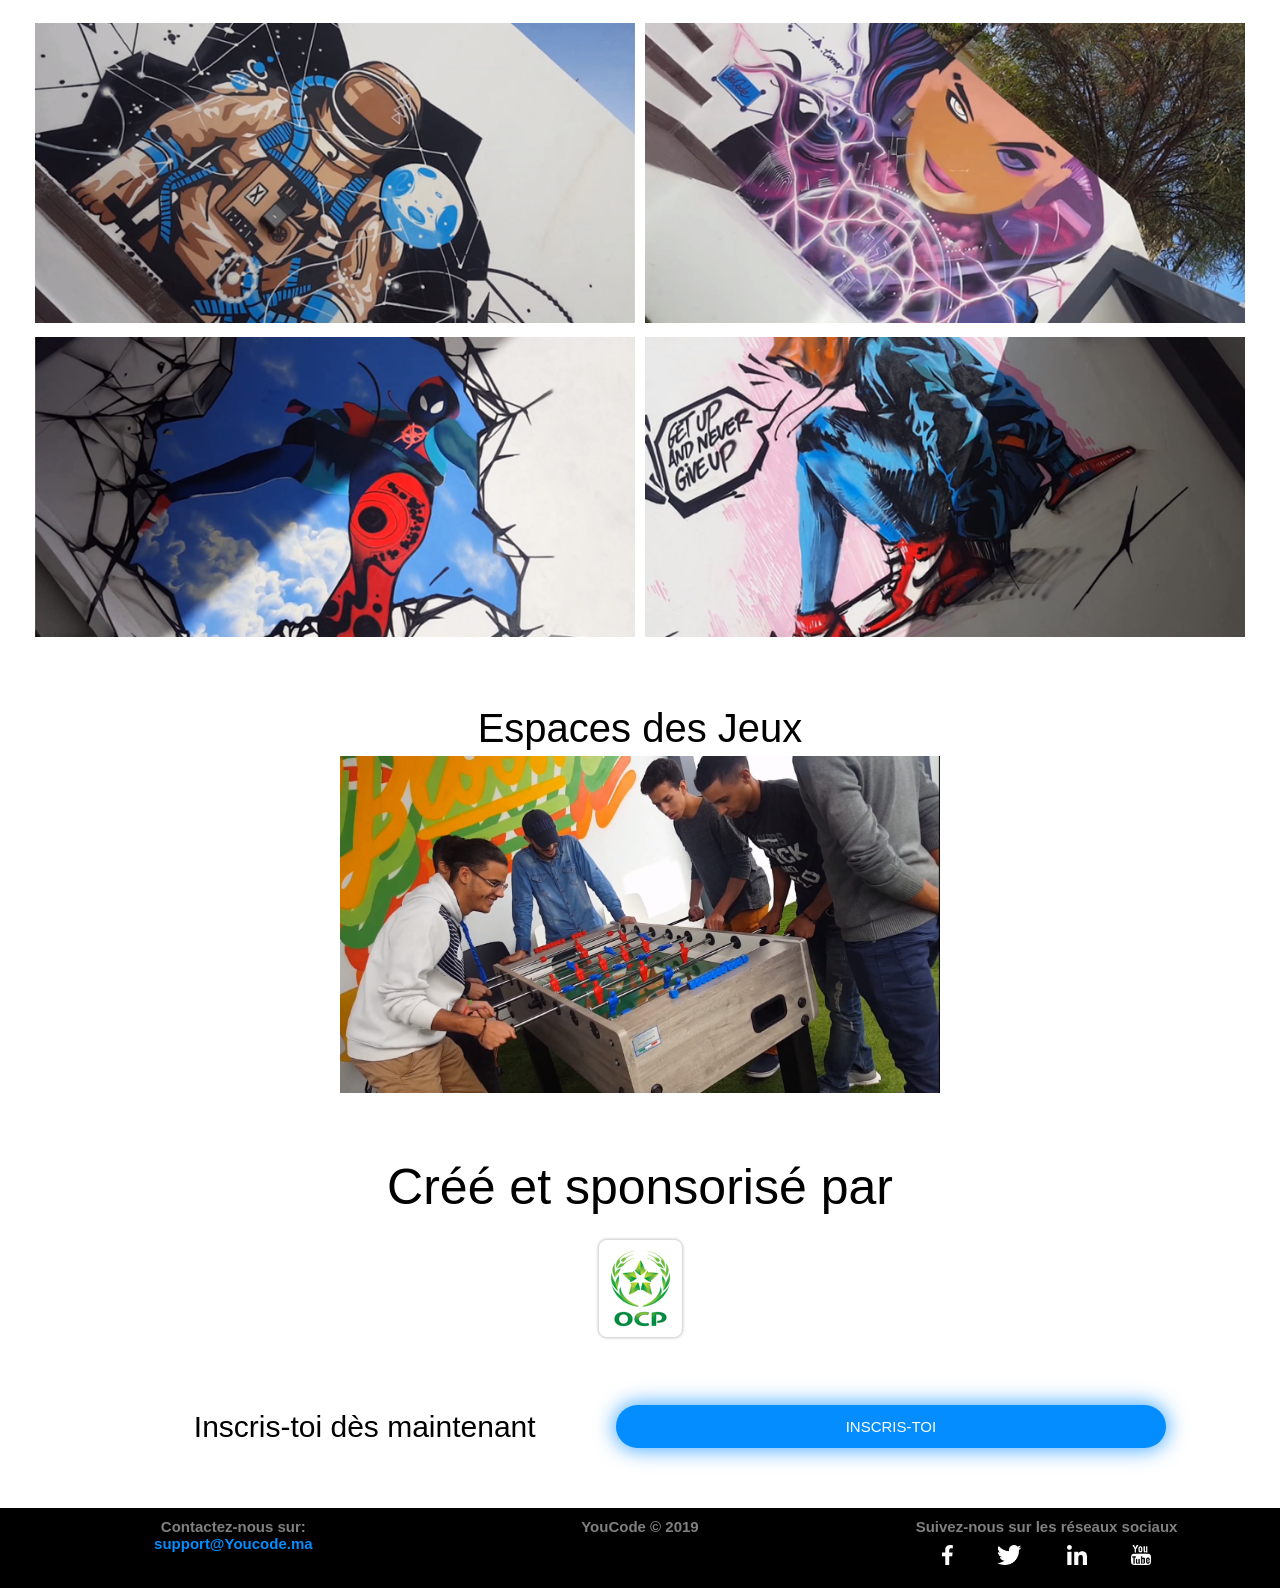
<file: brief3 , HTML Responsive Web Design/home/campus-safi.html>
<!DOCTYPE html>
<html lang="en">
<head>
    <meta charset="UTF-8">
    <meta name="viewport" content="width=device-width, initial-scale=1.0">
    <meta http-equiv="X-UA-Compatible" content="ie=edge">
    <link rel="stylesheet" type="text/css" href="css/style.css" >
    <link rel="shortcut icon" type="image/x-icon" href="img/icn.png" />
    <title>Campus Safi</title>
</head>
<body>
    <header>
        <div class="mainheader">
            <label for="btt" id="menu1"><img src="img/img9.png" class="img9"></label>
            <div class="header">
                <div class="logo"><a href="home.html"><img class="logo" src="img/img1.png" alt="logo"></a></div>
                <input type="checkbox" id="btt">
                <div class="menu">
                    <ul class="menu2">
                        <li> <a href="home.html">Acceuil</a> </li>
                        <li> <a href="#">Campus Safi</a> </li>
                        <li> <a href="#">Programme</a> </li>
                        <li> <a href="formateur.html">Formateur</a> </li>
                        <li> <a href="#">Apprenant</a> </li>
                        <li> <a href="#">langue</a>                      
                        </li>
                        <li> <a class="inscris" href="#">INSCRIS-TOI</a>
                        </li>
                        <li><label for="btt" id="menu1"><img src="img/img10.png" class="img10"></label></li>
                </div>
            </div>
        </div>
    <div class="img2">
        <div class="mainheader1">
            <div class="header1">
                <div><h1>Youcode Safi</h1></div>
                <div class="mainheader6"><h2>Étalée sur une superficie globale de 1071m², <br>
                    YouCode Safi est la nouvelle école qui a ouvert ses porte en 2019.</h2></div>
                <div class="mainheader2">
                    <div> <a class="p1" class="mainheader2" href="#">INSCRIS-TOI</a> </div>
                    <div> <a class="p2" class="mainheader2" href="#">➤ DECOUVRIR L'ECOLE</a> </div>
                </div>
            </div>
        </div>
    </div>
    </header>
    <div class="blank"></div>
    <aside class="aside">
        <h1>Les Salles</h1>
        <div class="blank1"></div>
            <!-- <div class="blank"></div> -->
        <div class="flex-container">
            <div>
                <div class="classtag1" >
                    <div class="classtxt">6 salles de cours équipées des meilleurs installations et équipements permettant aux apprenants de suivre leur formation dans les meilleures conditions.</div>
                    <br>
                    <div ><img src="img/s1.png" alt="" class="classe"></div>
                </div>
                <div>
                    <div class="classtxt">Espace Amphi/Bibliothèque est le lieu de rencontre et d’échange entre , visiteurs, entreprises, mais également lieu d’interaction et de débat et de confrontation d’idées.</div>
                    <br>
                    <div  ><img src="img/s3.png" alt="" class="classe"></div>
                </div>
            </div>
            <div>
                <div class="classtag2" >
                    <div class="classtxt">2 salles de réunions sont à disposition pour conduire des réunions et travailler en groupe sur le projets d’équipe.</div>
                    <br>
                    <div  ><img src="img/s4.png" alt="" class="classe"></div>
                </div>
                <div>
                    <div class="classtxt">Espace détente extérieur : après des heures de cours intenses, quoi de mieux que de se détendre entre autour de parties de billard ou de jeu de stratégies ou d’échec pour se déconnecter ou pour aiguiser sa réflexion.</div>
                    <br>
                    <div  ><img src="img/s2.png" alt="" class="classe"></div>
                </div>
            </div>
        </div>
        <div class="blank"></div>
        <h1>Les Tags</h1>
            <div class="blank1"></div>
        <div class="flex-tag">
            <div>
                <div>
                    <div ><img src="img/t1.png" alt="" class="tag"></div>
                </div>
                <div>
                    <div ><img src="img/t2.png" alt="" class="tag"></div>
                </div>
            </div>
            <div>
                <div>
                    <div ><img src="img/t3.png" alt="" class="tag"></div>
                </div>
                <div>
                    <div ><img src="img/t4.png" alt="" class="tag"></div>
                </div>
            </div>
        </div>
        <div class="blank"></div>
        <div class="espacejeux">
            <h1>Espaces des Jeux</h1>
            <img src="img/e1.png"  class="tag">
        </div>
        </aside>
        <div class="blank"></div>
        <footer>
            <div class="sponsor">
            <p class="sponsorise">Créé et sponsorisé par</p>
            <div class="blank1"></div>
            <div><img src="img/ocp.png" alt=""></div>
            </div>  
            <div class="blank"></div>
            <div>
                <ul class="flexbox">
                    <a class="itdm">Inscris-toi dès maintenant</a>
                    <a class="inscristoi" href="#">INSCRIS-TOI</a>
                </ul>
            </div>
        </aside>
        <div class="blank"></div>
        <div class="footer">
            <div class="footer1"><h1>Contactez-nous sur:</h1><h2>support@Youcode.ma</h2></div>
            <div class="footer2"><h1>YouCode © 2019</h1></div>
            <div class="footer3"><h1>Suivez-nous sur les réseaux sociaux</h1>
                <h2>
                    <a href="https://www.facebook.com/YouCodeSchool" target=_blank><img src="img/img5.png" title="Facebook" alt="facebook" class="rs"></a>
                    <a href="https://twitter.com/youcode18" target=_blank><img src="img/img6.png" title="Twitter" alt="Twitter" class="rs"></a>
                    <a href="https://ae.linkedin.com/company/youcode" target=_blank><img src="img/img7.png" title="LinkedIn" alt="LinkedIn" class="rs"></a>
                    <a href="https://www.youtube.com/channel/UCH0jcvsX0N-63SyYooyahHg" target=_blank><img src="img/img8.png" title="Youtube" alt="Youtube" class="rs"></a>
                </h2></div>
        </div>
    </footer>
</body>
</html>
</file>
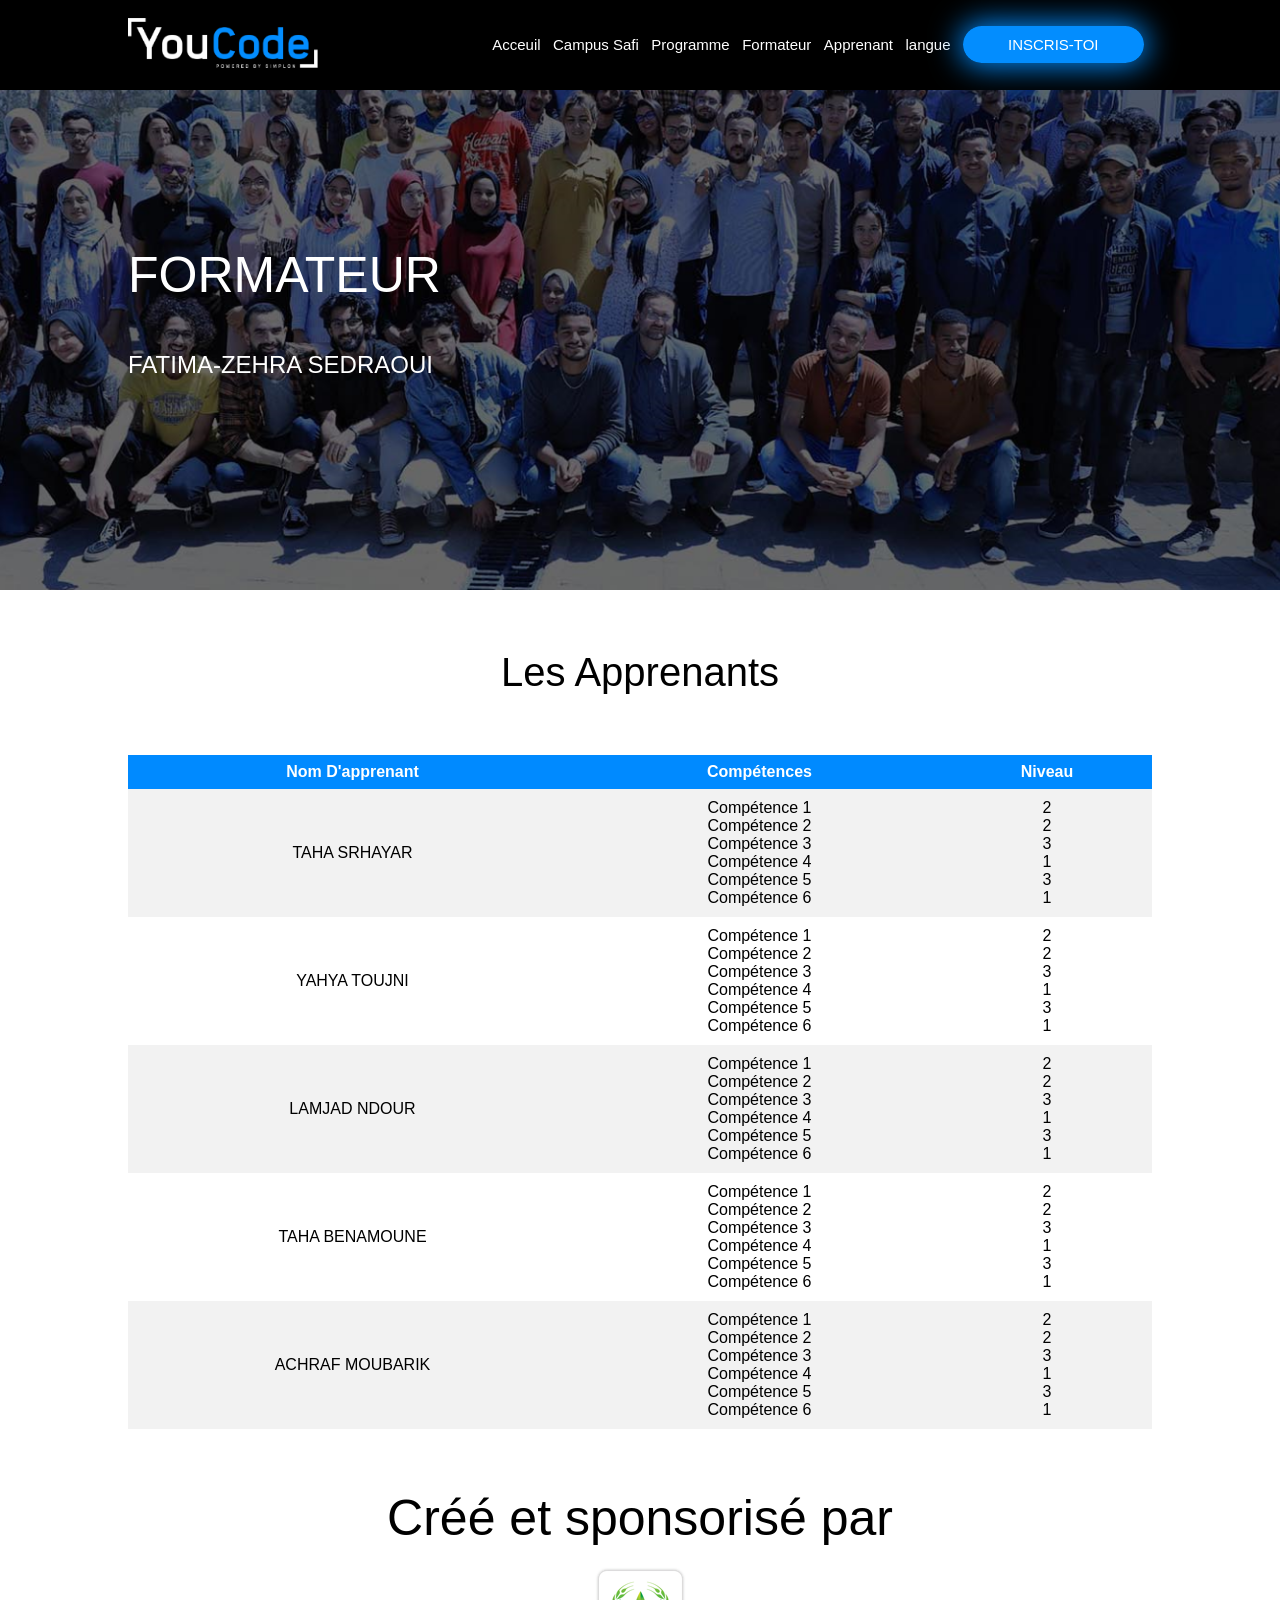
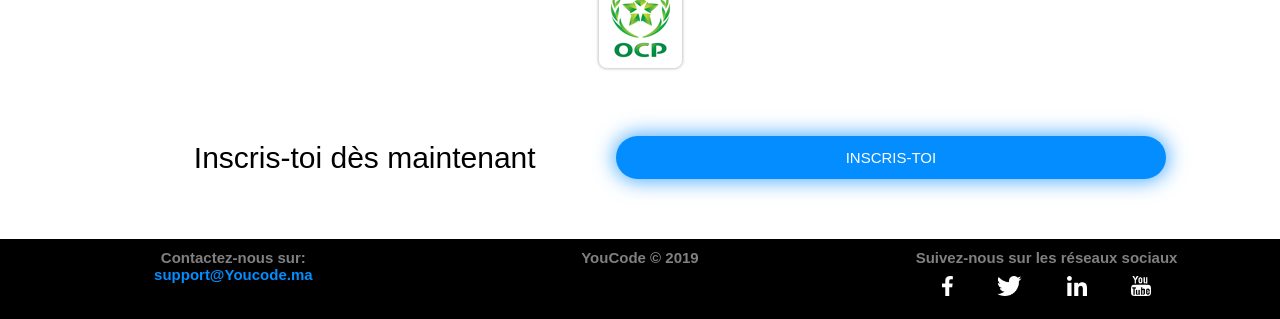
<file: brief3 , HTML Responsive Web Design/home/formateur.html>
<!DOCTYPE html>
<html lang="en">
<head>
    <meta charset="UTF-8">
    <meta name="viewport" content="width=device-width, initial-scale=1.0">
    <meta http-equiv="X-UA-Compatible" content="ie=edge">
    <link rel="stylesheet" type="text/css" href="css/style.css" >
    <link rel="shortcut icon" type="image/x-icon" href="img/icn.png" />
    <title>Formateur</title>
</head>
<body>
    <header>
        <div class="mainheader">
            <label for="btt" id="menu1"><img src="img/img9.png" class="img9"></label>
            <div class="header">
                <div class="logo"><a href="home.html"><img class="logo" src="img/img1.png" alt="logo"></a></div>
                <input type="checkbox" id="btt">
                <div class="menu">
                    <ul class="menu2">
                        <li> <a href="home.html">Acceuil</a> </li>
                        <li> <a href="campus-safi.html">Campus Safi</a> </li>
                        <li> <a href="#">Programme</a> </li>
                        <li> <a href="#">Formateur</a> </li>
                        <li> <a href="#">Apprenant</a> </li>
                        <li> <a href="#">langue</a>                      
                        </li>
                        <li> <a class="inscris" href="#">INSCRIS-TOI</a>
                        </li>
                        <li><label for="btt" id="menu1"><img src="img/img10.png" class="img10"></label></li>
                </div>
            </div>
        </div>
    <div class="img2">
        <div class="mainheader1">
            <div class="header1">
                <div><h1>FORMATEUR</h1></div>
                <div class="mainheader6"><h2>FATIMA-ZEHRA SEDRAOUI</h2></div>
            </div>
        </div>
    </div>
    </header>
    <aside class="aside">
        <div class="blank"></div>
        <h1>Les Apprenants</h1>
    <div class="blank"></div>
    <table>
        <tr>
                <th class="tablemenu">Nom D'apprenant</th>
                <th class="tablemenu">Compétences</th>
                <th class="tablemenu">Niveau</th>
              </tr>
              <tr>
                <td>TAHA SRHAYAR</td>
                <td class="competence">Compétence 1 <br>
                        Compétence 2 <br>
                        Compétence 3 <br>
                        Compétence 4 <br>
                        Compétence 5 <br>
                        Compétence 6</td>
                <td>2 <br>2 <br>3 <br> 1 <br> 3 <br> 1 </td>
              </tr>
              <tr>
                    <td>YAHYA TOUJNI</td>
                    <td class="competence">Compétence 1 <br>
                            Compétence 2 <br>
                            Compétence 3 <br>
                            Compétence 4 <br>
                            Compétence 5 <br>
                            Compétence 6</td>
                    <td>2 <br>2 <br>3 <br> 1 <br> 3 <br> 1 </td></td>
                  <tr>
                        <td>LAMJAD NDOUR</td>
                        <td class="competence">Compétence 1 <br>
                                Compétence 2 <br>
                                Compétence 3 <br>
                                Compétence 4 <br>
                                Compétence 5 <br>
                                Compétence 6</td>
                        <td>2 <br>2 <br>3 <br> 1 <br> 3 <br> 1 </td>
                      </tr>
                      <tr>
                            <td>TAHA BENAMOUNE</td>
                            <td class="competence">Compétence 1 <br>
                                    Compétence 2 <br>
                                    Compétence 3 <br>
                                    Compétence 4 <br>
                                    Compétence 5 <br>
                                    Compétence 6</td>
                            <td>2 <br>2 <br>3 <br> 1 <br> 3 <br> 1 </td>
                          </tr>
                          <tr>
                                <td>ACHRAF MOUBARIK</td>
                                <td class="competence">Compétence 1 <br>
                                        Compétence 2 <br>
                                        Compétence 3 <br>
                                        Compétence 4 <br>
                                        Compétence 5 <br>
                                        Compétence 6</td>
                                <td>2 <br>2 <br>3 <br> 1 <br> 3 <br> 1 </td>
                              </tr>
         </table>
</aside>
<div class="blank"></div>
        <footer>
            <div class="sponsor">
            <p class="sponsorise">Créé et sponsorisé par</p>
            <div class="blank1"></div>
            <div><img src="img/ocp.png" alt=""></div>
            </div>  
            <div class="blank"></div>
            <div>
                <ul class="flexbox">
                    <a class="itdm">Inscris-toi dès maintenant</a>
                    <a class="inscristoi" href="#">INSCRIS-TOI</a>
                </ul>
            </div>
        </aside>
        <div class="blank"></div>
        <div class="footer">
            <div class="footer1"><h1>Contactez-nous sur:</h1><h2>support@Youcode.ma</h2></div>
            <div class="footer2"><h1>YouCode © 2019</h1></div>
            <div class="footer3"><h1>Suivez-nous sur les réseaux sociaux</h1>
                <h2>
                    <a href="https://www.facebook.com/YouCodeSchool" target=_blank><img src="img/img5.png" title="Facebook" alt="facebook" class="rs"></a>
                    <a href="https://twitter.com/youcode18" target=_blank><img src="img/img6.png" title="Twitter" alt="Twitter" class="rs"></a>
                    <a href="https://ae.linkedin.com/company/youcode" target=_blank><img src="img/img7.png" title="LinkedIn" alt="LinkedIn" class="rs"></a>
                    <a href="https://www.youtube.com/channel/UCH0jcvsX0N-63SyYooyahHg" target=_blank><img src="img/img8.png" title="Youtube" alt="Youtube" class="rs"></a>
                </h2></div>
        </div>
    </footer>
</body>
</html>
</file>
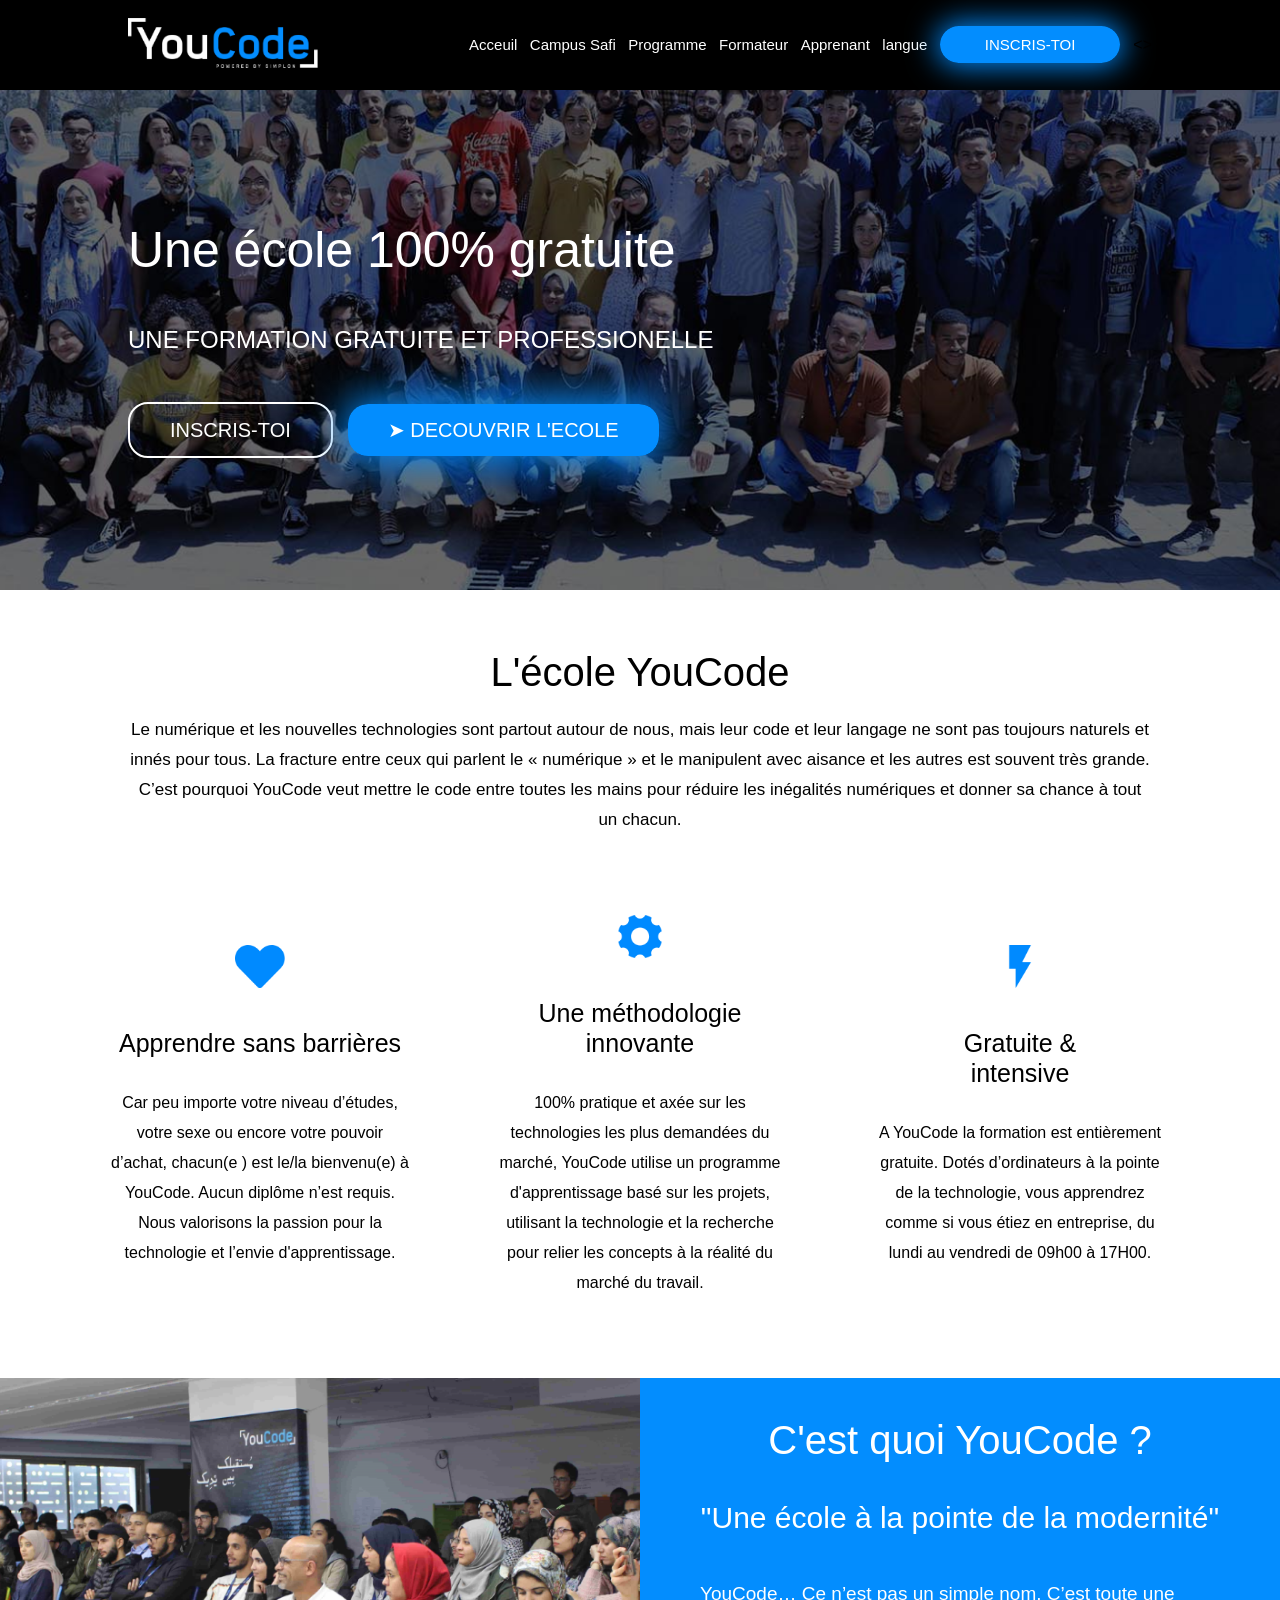
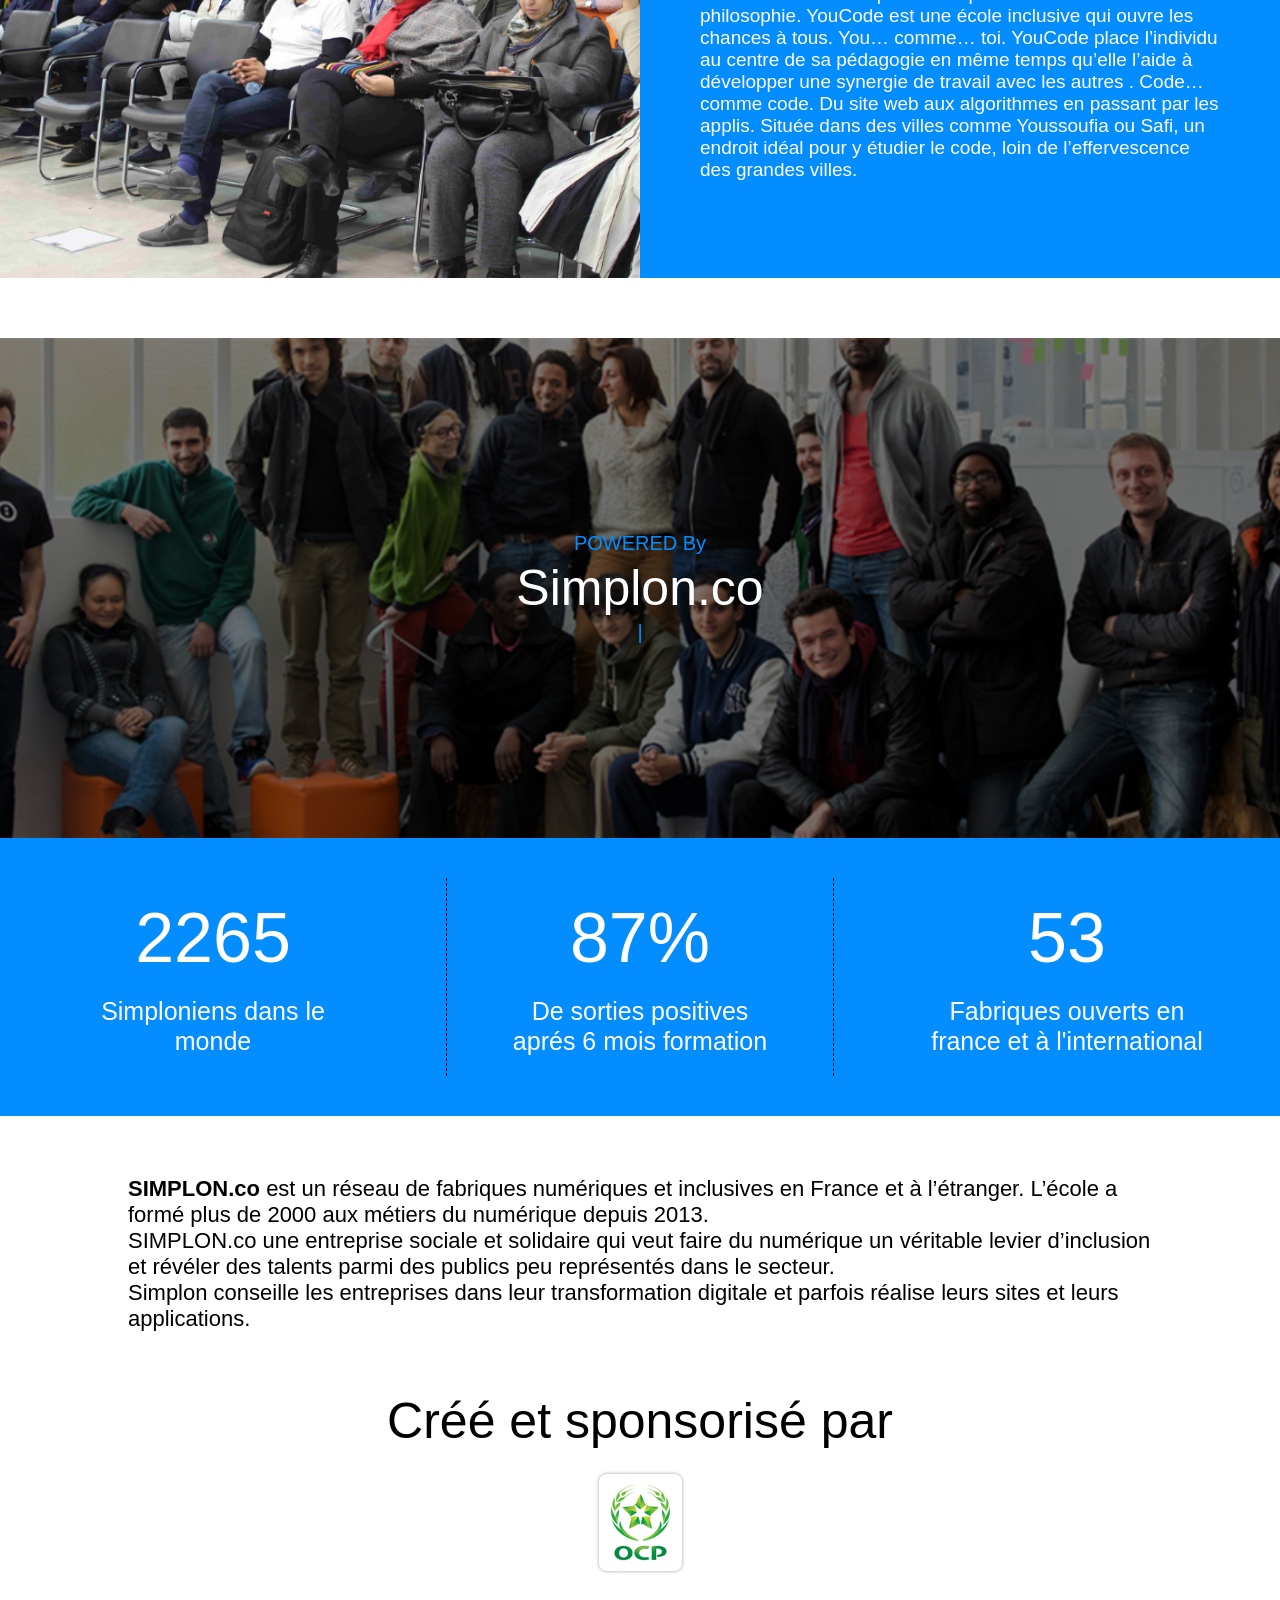
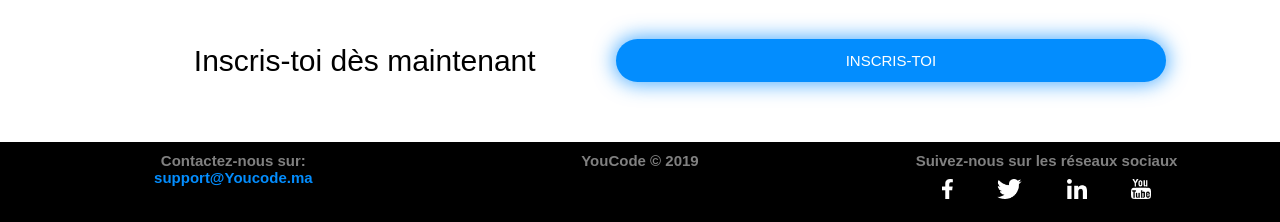
<file: brief3 , HTML Responsive Web Design/home/home.html>
<!DOCTYPE html>
<html lang="en">
<head>
    <meta charset="UTF-8">
    <meta name="viewport" content="width=device-width, initial-scale=1.0">
    <meta http-equiv="X-UA-Compatible" content="ie=edge">
    <link rel="stylesheet" type="text/css" href="css/style.css" >
    <link rel="shortcut icon" type="image/x-icon" href="img/icn.png" />
    <title>Home</title>
</head>
<body>
    <header>
        <div class="mainheader">
            <label for="btt" id="menu1"><img src="img/img9.png" class="img9"></label>
            <div class="header">
                <div class="logo"><a href="home.html"><img class="logo" src="img/img1.png" alt="logo"></a></div>
                <input type="checkbox" id="btt">
                <div class="menu">
                    <ul class="menu2">
                        <li> <a href="#">Acceuil</a> </li>
                        <li> <a href="campus-safi.html">Campus Safi</a> </li>
                        <li> <a href="#">Programme</a> </li>
                        <li> <a href="formateur.html">Formateur</a> </li>
                        <li> <a href="#">Apprenant</a> </li>
                        <li> <a href="#">langue</a>                      
                        </li>
                        <li> <a class="inscris" href="#">INSCRIS-TOI</a>
                        </li>
                        <li><label for="btt" id="menu1"><img src="img/img10.png" class="img10"></label></li>
                    <>
                </div>
            </div>
        </div>
    <div class="img2">
        <div class="mainheader1">
            <div class="header1">
                <div><h1>Une école 100% gratuite </h1></div>
                <div class="mainheader6"><h2> UNE FORMATION GRATUITE ET PROFESSIONELLE</h2></div>
                <div class="mainheader2">
                    <div> <a class="p1" class="mainheader2" href="#">INSCRIS-TOI</a> </div>
                    <div> <a class="p2" class="mainheader2" href="#">➤ DECOUVRIR L'ECOLE</a> </div>
                </div>
            </div>
        </div>
    </div>
    </header>
    <div class="blank"></div>
    <aside class="aside">
        <h1>L'école YouCode</h1>
        <div class="blank1"></div>
        <h2 class="header1">Le numérique et les nouvelles technologies sont partout autour de nous, 
            mais leur code et leur langage ne sont pas toujours naturels et innés pour tous. 
            La fracture entre ceux qui parlent le « numérique » et le manipulent avec aisance et 
            les autres est souvent très grande. C’est pourquoi YouCode veut mettre le code entre 
            toutes les mains pour réduire les inégalités numériques et donner sa chance à tout un chacun.</h2>
            <div class="blank"></div>
        <div class="flex-container">
            <div>
                <div class="premier" ><img src="img/icn1.png" alt=""></div>
                <br>
                <div class="deuxieme" >Apprendre sans barrières</div>
                <br>
                <div class="troisieme" >Car peu importe votre niveau d’études, votre sexe ou encore votre pouvoir d’achat, chacun(e ) 
                    est le/la bienvenu(e) à YouCode. Aucun diplôme n’est requis. Nous valorisons la passion pour la 
                    technologie et l’envie d'apprentissage.</div>
            </div>
            <div>
                <div class="premier" ><img src="img/icn2.png" alt=""></div>
                <br>
                <div class="deuxieme" >Une méthodologie innovante</div>
                <br>
                <div class="troisieme" >100% pratique et axée sur les technologies les plus demandées du marché, YouCode utilise un programme 
                    d'apprentissage basé sur les projets, utilisant la technologie et la recherche pour relier les concepts 
                    à la réalité du marché du travail.</div>
            </div>
            <div>
                <div class="premier" ><img src="img/icn3.png" alt=""></div>
                <br>
                <div class="deuxieme" >Gratuite & <br> intensive</div>
                <br>
                <div class="troisieme" >A YouCode la formation est entièrement gratuite. Dotés d’ordinateurs à la pointe de la technologie, 
                    vous apprendrez comme si vous étiez en entreprise, du lundi au vendredi de 09h00 à 17H00.</div>
            </div>
        </div>
        <div class="blank"></div>
        <div class="cqycd">
            <ul class="cqycd0">
                <a class="cqycd1"></a>
                <a class="cqycd2">
                    <h1>C'est quoi YouCode ?</h1>
                    <h2>"Une école à la pointe de la modernité"</h2>
                    <h3>YouCode… Ce n’est pas un simple nom. C’est toute une philosophie. YouCode est une école inclusive qui ouvre les chances à tous. 
                        You… comme… toi. YouCode place l’individu au centre de sa pédagogie en même temps qu’elle l’aide à développer une synergie de travail 
                        avec les autres . Code… comme code. Du site web aux algorithmes en passant par les applis. Située dans des villes comme Youssoufia ou 
                        Safi, un endroit idéal pour y étudier le code, loin de l’effervescence des grandes villes.</h3>
                </a>
            </ul>
        </div>
        </div>
        <div class="blank"></div>
        <div class="siiide" class="header1"> 
            <div class="asiiide"><h1>POWERED By</h1> <br> <h2>Simplon.co</h2> <br> <h1>|</h1></div>
        </div>
        <div class="siide">
            <div><h1>2265</h1> <br> <h2>Simploniens dans le monde</h2></div>
            <div class="siide1"><h1>87%</h1><br> <h2>De sorties positives aprés 6 mois formation</h2></div>
            <div><h1>53</h1> <br><h2>Fabriques ouverts en france et à l'international</h2></div>
        </div>
        <div class="blank"></div>
        <P class="header10"><strong>SIMPLON.co</strong> est un réseau de fabriques numériques et inclusives en France et à l’étranger. L’école a formé plus de 2000 aux métiers du numérique depuis 2013.
            <br>
            SIMPLON.co une entreprise sociale et solidaire qui veut faire du numérique un véritable levier d’inclusion et révéler des talents parmi des publics peu représentés dans le secteur.
            <br>
            Simplon conseille les entreprises dans leur transformation digitale et parfois réalise leurs sites et leurs applications.</P>
        </aside>
        <div class="blank"></div>
        <footer>
            <div class="sponsor">
            <p class="sponsorise">Créé et sponsorisé par</p>
            <div class="blank1"></div>
            <div><img src="img/ocp.png" alt=""></div>
            </div>  
            <div class="blank"></div>
            <div>
                <ul class="flexbox">
                    <a class="itdm">Inscris-toi dès maintenant</a>
                    <a class="inscristoi" href="#">INSCRIS-TOI</a>
                </ul>
            </div>
        </aside>
        <div class="blank"></div>
        <div class="footer">
            <div class="footer1"><h1>Contactez-nous sur:</h1><h2>support@Youcode.ma</h2></div>
            <div class="footer2"><h1>YouCode © 2019</h1></div>
            <div class="footer3"><h1>Suivez-nous sur les réseaux sociaux</h1>
                <h2>
                    <a href="https://www.facebook.com/YouCodeSchool" target=_blank><img src="img/img5.png" title="Facebook" alt="facebook" class="rs"></a>
                    <a href="https://twitter.com/youcode18" target=_blank><img src="img/img6.png" title="Twitter" alt="Twitter" class="rs"></a>
                    <a href="https://ae.linkedin.com/company/youcode" target=_blank><img src="img/img7.png" title="LinkedIn" alt="LinkedIn" class="rs"></a>
                    <a href="https://www.youtube.com/channel/UCH0jcvsX0N-63SyYooyahHg" target=_blank><img src="img/img8.png" title="Youtube" alt="Youtube" class="rs"></a>
                </h2></div>
        </div>
    </footer>
</body>
</html>
</file>
<file: Brief 5, Site web pour une entreprise de location/css/style.css>
.header1 .menu .menu1 .menua, .header1 .menu .menu1 .menub, .header2, aside .aside {
  display: -webkit-box;
  display: -ms-flexbox;
  display: flex;
  -webkit-box-align: center;
      -ms-flex-align: center;
          align-items: center;
}

aside .aside .aside1 {
  background-position: center;
  background-size: cover;
}

* {
  margin: 0px;
  padding: 0px;
}

.blank {
  height: 60px;
}

body {
  font-family: 'open sans';
  min-width: 320px;
  text-transform: uppercase;
}

.header1 {
  width: 100%;
  background-image: url(../img/1.png);
  background-position: bottom left;
  background-size: cover;
}

.header1 .menu {
  padding: 20px 0px;
}

.header1 .menu .menu1 {
  display: -webkit-box;
  display: -ms-flexbox;
  display: flex;
  width: 80%;
  margin: auto;
}

.header1 .menu .menu1 .menua {
  width: 50%;
}

.header1 .menu .menu1 .menua input {
  background: rgba(0, 0, 0, 0);
  border: none;
  font-size: 20px;
  padding: 10px;
  border-bottom: 0.5px solid white;
  outline: none;
  color: #fff;
  text-transform: uppercase;
}

.header1 .menu .menu1 .menua ::-webkit-input-placeholder {
  color: white;
}

.header1 .menu .menu1 .menua :-ms-input-placeholder {
  color: white;
}

.header1 .menu .menu1 .menua ::-ms-input-placeholder {
  color: white;
}

.header1 .menu .menu1 .menua ::placeholder {
  color: white;
}

.header1 .menu .menu1 .menua img {
  height: 30px;
  margin-right: 10px;
}

.header1 .menu .menu1 .menub {
  width: 50%;
  -webkit-box-pack: end;
      -ms-flex-pack: end;
          justify-content: flex-end;
}

.header1 .menu .menu1 .menub a {
  text-decoration: none;
  margin-left: 20px;
  color: #fff;
  font-size: 20px;
  -webkit-transition-duration: 300ms;
          transition-duration: 300ms;
}

.header1 .menu .menu1 .menub a:hover {
  text-shadow: 0px 0px 5px rgba(0, 0, 0, 0.5);
}

.header2 {
  -webkit-box-pack: center;
      -ms-flex-pack: center;
          justify-content: center;
  width: 80%;
  margin: auto;
  -webkit-box-orient: vertical;
  -webkit-box-direction: normal;
      -ms-flex-direction: column;
          flex-direction: column;
}

.header2 h1 {
  text-align: center;
  color: #fff;
  font-size: 40px;
}

.header2 h2 {
  text-align: center;
  color: #FFAA00;
  font-size: 60px;
}

.header2 img {
  width: 400px;
}

.brush {
  position: relative;
  bottom: 30px;
  width: 100%;
}

aside {
  display: -webkit-box;
  display: -ms-flexbox;
  display: flex;
  -webkit-box-orient: vertical;
  -webkit-box-direction: normal;
      -ms-flex-direction: column;
          flex-direction: column;
  -webkit-box-pack: center;
      -ms-flex-pack: center;
          justify-content: center;
  -webkit-box-align: center;
      -ms-flex-align: center;
          align-items: center;
  overflow: hidden;
}

aside #background {
  width: 100%;
  height: 100%;
  background-color: rgba(0, 0, 0, 0.8);
  position: absolute;
  display: none;
}

aside .titre-aside {
  text-transform: uppercase;
  text-align: center;
  font-size: 40px;
}

aside .aside {
  height: 800px;
  width: 53.33333%;
  margin: auto;
  -webkit-box-pack: center;
      -ms-flex-pack: center;
          justify-content: center;
  -webkit-box-orient: vertical;
  -webkit-box-direction: normal;
      -ms-flex-direction: column;
          flex-direction: column;
  -webkit-box-shadow: 0px 0px 30px 0 rgba(0, 0, 0, 0.15);
          box-shadow: 0px 0px 30px 0 rgba(0, 0, 0, 0.15);
  border-radius: 20px;
}

aside .aside .aside1 {
  height: 60%;
  width: 100%;
  background-image: url(../img/car1.png);
  border-top-left-radius: 20px;
  border-top-right-radius: 20px;
  display: -webkit-box;
  display: -ms-flexbox;
  display: flex;
  -webkit-box-pack: center;
      -ms-flex-pack: center;
          justify-content: center;
  -webkit-box-align: center;
      -ms-flex-align: center;
          align-items: center;
}

aside .aside .aside1 #fleche1 {
  font-size: 70px;
  position: absolute;
  left: 24%;
  top: 155%;
  text-decoration: none;
  color: #FFAA00;
  text-shadow: 1px 2px 0px #000000;
}

aside .aside .aside1 #fleche2 {
  font-size: 70px;
  position: absolute;
  right: 24%;
  top: 155%;
  text-decoration: none;
  color: #FFAA00;
  text-shadow: -1px 2px 0px #000000;
}

aside .aside .aside2 {
  height: 40%;
  width: 100%;
  display: -webkit-box;
  display: -ms-flexbox;
  display: flex;
  -webkit-box-orient: vertical;
  -webkit-box-direction: normal;
      -ms-flex-direction: column;
          flex-direction: column;
}

aside .aside .aside2 .aside4 {
  height: 25%;
  display: -webkit-box;
  display: -ms-flexbox;
  display: flex;
}

aside .aside .aside2 .aside4 .aside4a {
  width: 20%;
  display: -webkit-box;
  display: -ms-flexbox;
  display: flex;
  -webkit-box-align: center;
      -ms-flex-align: center;
          align-items: center;
  -webkit-box-pack: center;
      -ms-flex-pack: center;
          justify-content: center;
}

aside .aside .aside2 .aside4 .aside4a a {
  font-size: 40px;
  text-decoration: none;
  color: #FFAA00;
  padding: 3px 40px;
  -webkit-transition-duration: 500ms;
          transition-duration: 500ms;
  border-radius: 10px;
  -webkit-user-select: none;
     -moz-user-select: none;
      -ms-user-select: none;
          user-select: none;
  cursor: pointer;
}

aside .aside .aside2 .aside4 .aside4b {
  width: 60%;
  display: -webkit-box;
  display: -ms-flexbox;
  display: flex;
  -webkit-box-align: center;
      -ms-flex-align: center;
          align-items: center;
  -webkit-box-pack: center;
      -ms-flex-pack: center;
          justify-content: center;
}

aside .aside .aside2 .aside4 .aside4b h1 {
  font-size: 40px;
}

aside .aside .aside2 .aside4 .aside4a a:hover {
  background-color: #000000;
  -webkit-user-select: none;
     -moz-user-select: none;
      -ms-user-select: none;
          user-select: none;
}

aside .aside .aside2 .aside4 .aside4c {
  width: 30%;
  display: -webkit-box;
  display: -ms-flexbox;
  display: flex;
  -webkit-box-pack: center;
      -ms-flex-pack: center;
          justify-content: center;
  -webkit-box-align: center;
      -ms-flex-align: center;
          align-items: center;
}

aside .aside .aside2 .aside4 .aside4c img {
  width: 40px;
}

aside .aside .aside2 .aside4 .aside4d {
  width: 70%;
  display: -webkit-box;
  display: -ms-flexbox;
  display: flex;
  -webkit-box-pack: start;
      -ms-flex-pack: start;
          justify-content: flex-start;
  -webkit-box-align: center;
      -ms-flex-align: center;
          align-items: center;
}

aside .aside .aside2 .aside4 .aside4d h1 {
  font-size: 30px;
}

aside .reservation-button {
  width: 53.33333%;
  height: 60px;
  color: #fff;
  background-color: #FFAA00;
  border: none;
  cursor: pointer;
  font-size: 20px;
  font-weight: 700;
  text-transform: uppercase;
  border-radius: 10px;
  margin: auto;
  outline: none;
}

.inscription, .reservation {
  width: 600px;
  background-image: url(../img/3.png);
  background-size: cover;
  background-position: center;
  padding: 20px;
  border-radius: 40px;
  display: -webkit-box;
  display: -ms-flexbox;
  display: flex;
  -webkit-box-orient: vertical;
  -webkit-box-direction: normal;
      -ms-flex-direction: column;
          flex-direction: column;
  -webkit-box-align: center;
      -ms-flex-align: center;
          align-items: center;
}

.inscription h1, .reservation h1 {
  margin: auto;
  text-align: center;
  color: #fff;
  font-size: 40px;
}

.inscription .input-inscription, .inscription .button-inscription, .reservation .input-inscription, .reservation .button-inscription {
  width: 75%;
  margin: auto;
  display: -webkit-box;
  display: -ms-flexbox;
  display: flex;
  -webkit-box-orient: vertical;
  -webkit-box-direction: normal;
      -ms-flex-direction: column;
          flex-direction: column;
  margin-bottom: 30px;
}

.inscription .input-inscription label, .inscription .button-inscription label, .reservation .input-inscription label, .reservation .button-inscription label {
  margin-bottom: 10px;
  font-weight: 500;
  font-size: 20px;
  color: white;
}

.inscription .input-inscription input, .inscription .button-inscription input, .reservation .input-inscription input, .reservation .button-inscription input {
  width: 100%;
  height: 30px;
  background-color: rgba(0, 0, 0, 0);
  border: none;
  outline: none;
  font-weight: 500;
  border-bottom: 1px solid #fff;
  padding: 2px 10px;
  font-size: 15px;
  color: #fff;
  text-transform: uppercase;
}

.inscription .input-inscription ::-webkit-input-placeholder, .inscription .button-inscription ::-webkit-input-placeholder, .reservation .input-inscription ::-webkit-input-placeholder, .reservation .button-inscription ::-webkit-input-placeholder {
  color: rgba(255, 255, 255, 0.7);
  font-weight: 100;
}

.inscription .input-inscription :-ms-input-placeholder, .inscription .button-inscription :-ms-input-placeholder, .reservation .input-inscription :-ms-input-placeholder, .reservation .button-inscription :-ms-input-placeholder {
  color: rgba(255, 255, 255, 0.7);
  font-weight: 100;
}

.inscription .input-inscription ::-ms-input-placeholder, .inscription .button-inscription ::-ms-input-placeholder, .reservation .input-inscription ::-ms-input-placeholder, .reservation .button-inscription ::-ms-input-placeholder {
  color: rgba(255, 255, 255, 0.7);
  font-weight: 100;
}

.inscription .input-inscription ::placeholder, .inscription .button-inscription ::placeholder, .reservation .input-inscription ::placeholder, .reservation .button-inscription ::placeholder {
  color: rgba(255, 255, 255, 0.7);
  font-weight: 100;
}

.inscription .input-inscription select, .inscription .button-inscription select, .reservation .input-inscription select, .reservation .button-inscription select {
  width: 100%;
  background-color: transparent;
  border: none;
  outline: none;
  color: #fff;
}

.inscription .input-inscription select option, .inscription .button-inscription select option, .reservation .input-inscription select option, .reservation .button-inscription select option {
  color: black;
}

.inscription .input-inscription #periode-label, .inscription .button-inscription #periode-label, .reservation .input-inscription #periode-label, .reservation .button-inscription #periode-label {
  font-size: 14px;
  text-align: center;
  margin: 5px;
}

.inscription .button-inscription button, .reservation .button-inscription button {
  width: 100%;
  height: 50px;
  border: none;
  background-color: rgba(255, 255, 255, 0.1);
  color: #000000;
  border-radius: 10px;
  font-size: 22px;
  font-weight: 400;
  cursor: pointer;
  outline: none;
  -webkit-box-shadow: 0px 0px 2px 2px rgba(255, 255, 255, 0.3);
          box-shadow: 0px 0px 2px 2px rgba(255, 255, 255, 0.3);
  color: #fff;
  -webkit-user-select: none;
     -moz-user-select: none;
      -ms-user-select: none;
          user-select: none;
}

.inscription .choisir, .reservation .choisir {
  width: 90%;
  display: -webkit-box;
  display: -ms-flexbox;
  display: flex;
  -webkit-box-orient: vertical;
  -webkit-box-direction: normal;
      -ms-flex-direction: column;
          flex-direction: column;
}

.inscription .choisir h1, .reservation .choisir h1 {
  font-size: 40px;
  text-transform: uppercase;
}

.inscription .choisir a, .reservation .choisir a {
  text-decoration: none;
  color: #FFAA00;
  background-color: black;
  padding: 20px 50px;
  border-radius: 10px;
  font-size: 20px;
  font-weight: 500;
  text-transform: uppercase;
  text-align: center;
  cursor: pointer;
}

.reservation {
  width: 800px;
  background-image: url(../img/3.png);
  background-position: center;
  background-size: cover;
  border-radius: 20px;
  display: -webkit-box;
  display: -ms-flexbox;
  display: flex;
  -webkit-box-orient: vertical;
  -webkit-box-direction: normal;
      -ms-flex-direction: column;
          flex-direction: column;
  -webkit-box-pack: center;
      -ms-flex-pack: center;
          justify-content: center;
  -webkit-box-align: center;
      -ms-flex-align: center;
          align-items: center;
}

.reservation h1 {
  color: #fff;
  font-size: 40px;
  margin-bottom: 20px;
}

.reservation h2 {
  color: #fff;
  font-size: 25px;
  text-transform: uppercase;
  margin-bottom: 20px;
  text-align: center;
}

.reservation .image-reservation {
  width: 600px;
  height: 400px;
  background-image: url(../img/car1.png);
  background-position: center;
  background-size: cover;
  border-radius: 10px;
  margin-bottom: 20px;
}

.reservation #fleche1 {
  float: left;
  position: relative;
}

.reservation #fleche2 {
  float: right;
  position: relative;
}

.popup {
  width: 80%;
  display: -webkit-box;
  display: -ms-flexbox;
  display: flex;
  border-radius: 20px;
  padding: 20px;
  -webkit-box-orient: vertical;
  -webkit-box-direction: normal;
      -ms-flex-direction: column;
          flex-direction: column;
  -webkit-box-pack: center;
      -ms-flex-pack: center;
          justify-content: center;
  -webkit-box-align: center;
      -ms-flex-align: center;
          align-items: center;
  background-image: url(../img/4.png);
  background-size: cover;
  background-position: center;
  position: absolute;
  display: none;
  margin: 130px 0px;
}

.popup .voiture {
  background-image: url(../img/car1.png);
  background-position: center;
  background-size: cover;
  width: 500px;
  margin: auto;
  height: 300px;
  margin: 20px;
  border-radius: 20px;
}

.popup .info {
  display: -webkit-box;
  display: -ms-flexbox;
  display: flex;
  -webkit-box-orient: vertical;
  -webkit-box-direction: normal;
      -ms-flex-direction: column;
          flex-direction: column;
}

.popup .info a {
  color: #000000;
  text-align: center;
  margin: 15px;
  padding: 10px 0px;
  background-color: #FFAA00;
  border-radius: 10px;
  cursor: pointer;
  outline: none;
  font-weight: 700;
  font-size: 20px;
  -webkit-user-select: none;
     -moz-user-select: none;
      -ms-user-select: none;
          user-select: none;
  text-decoration: none;
}

.popup h1 {
  text-align: center;
  display: -webkit-inline-box;
  display: -ms-inline-flexbox;
  display: inline-flex;
  color: white;
}

.popup h1 p {
  padding: 0px 10px;
  color: #FFAA00;
}

footer {
  background-image: url(../img/2.png);
  background-position: top left;
  background-size: cover;
}

footer .footer {
  display: -webkit-box;
  display: -ms-flexbox;
  display: flex;
  -webkit-box-pack: center;
      -ms-flex-pack: center;
          justify-content: center;
  -webkit-box-align: center;
      -ms-flex-align: center;
          align-items: center;
  -webkit-box-orient: vertical;
  -webkit-box-direction: normal;
      -ms-flex-direction: column;
          flex-direction: column;
}

footer .footer h1 {
  color: #fff;
  margin-bottom: 20px;
}

footer .footer .footer-icn {
  display: -webkit-box;
  display: -ms-flexbox;
  display: flex;
  -ms-flex-wrap: wrap;
      flex-wrap: wrap;
}

footer .footer .footer-icn .rs {
  height: 50px;
  margin: 10px;
}

@media (max-width: 1200px) {
  .header1 .menu .menu1 .menua input {
    font-size: 17px;
  }
  .header1 .menu .menu1 .menub a {
    font-size: 17px;
  }
  .header1 .menu .menu1 .menua img {
    height: 26px;
  }
  .header2 h1 {
    font-size: 30px;
  }
  .header2 h2 {
    font-size: 50px;
  }
  .blank {
    height: 50px;
  }
  aside .aside, aside .reservation-button {
    width: 66.66667%;
  }
  aside .titre-aside {
    font-size: 36px;
  }
}

@media (max-width: 1000px) {
  .header1 .menu .menu1 {
    -webkit-box-orient: vertical;
    -webkit-box-direction: normal;
        -ms-flex-direction: column;
            flex-direction: column;
    -webkit-box-align: center;
        -ms-flex-align: center;
            align-items: center;
  }
  .header2 h1 {
    font-size: 26px;
  }
  .header1 .menu .menu1 .menua, .header1 .menu .menu1 .menub {
    width: 100%;
    -webkit-box-pack: center;
        -ms-flex-pack: center;
            justify-content: center;
    margin-bottom: 20px;
  }
  .blank {
    height: 30px;
  }
  .header1 .menu .menu1 .menua input {
    width: 80%;
  }
  .header1 .menu .menu1 .menub a {
    margin: 0px 20px;
  }
  aside .aside, aside .reservation-button {
    width: 80%;
  }
  .reservation, .popup {
    width: 85%;
  }
}

@media (max-width: 800px) {
  .header2 h1 {
    font-size: 20px;
  }
  .blank {
    height: 20px;
  }
  aside .titre-aside {
    font-size: 29px;
  }
  aside .aside {
    height: 600px;
  }
  aside .aside .aside2 .aside4 .aside4c img {
    width: 30px;
  }
  aside .aside .aside2 .aside4 .aside4d h1 {
    font-size: 20px;
  }
  aside .aside .aside2 .aside4 .aside4b h1 {
    font-size: 30px;
  }
  aside .aside .aside2 .aside4 .aside4a a {
    font-size: 30px;
    padding: 0px 20px;
  }
  .header2 img {
    width: 300px;
  }
  .header2 h2 {
    font-size: 40px;
  }
  .inscription, .reservation {
    width: 85%;
  }
  .reservation .image-reservation, .popup .voiture {
    width: 100%;
  }
  .reservation .choisir h1 {
    font-size: 30px;
  }
  .popup h1 {
    font-size: 18px;
  }
}

@media (max-width: 600px) {
  .header1 .menu .menu1 .menub a {
    font-size: 14px;
    margin: 0px 10px;
  }
  .header1 .menu .menu1 .menua, .header1 .menu .menu1 .menub {
    margin-bottom: 15px;
  }
  aside .aside .aside2 #prmtr {
    -webkit-box-orient: vertical;
    -webkit-box-direction: normal;
        -ms-flex-direction: column;
            flex-direction: column;
  }
  aside .aside .aside2 .aside4 .aside4c, aside .aside .aside2 .aside4 .aside4d {
    width: 100%;
    -webkit-box-pack: center;
        -ms-flex-pack: center;
            justify-content: center;
  }
  aside .aside .aside2 .aside4 .aside4b h1 {
    font-size: 25px;
  }
  aside .aside .aside2 {
    height: 60%;
  }
  aside .aside .aside1 {
    height: 40%;
  }
  footer .footer .footer-icn {
    width: 90%;
    -webkit-box-pack: center;
        -ms-flex-pack: center;
            justify-content: center;
  }
  .header1 .menu .menu1 .menub a {
    font-size: 12px;
    margin: 0px 7px;
  }
  aside .aside .aside2 .aside4 .aside4b h1 {
    font-size: 22px;
  }
  aside .aside .aside2 .aside4 .aside4d h1 {
    font-size: 17px;
  }
  aside .aside .aside2 .aside4 .aside4a a {
    font-size: 20px;
    padding: 0px 10px;
  }
  .header2 img {
    width: 270px;
  }
  .header2 h2 {
    font-size: 34px;
  }
  aside .aside {
    height: 450px;
  }
  footer .footer .footer-icn .rs {
    height: 30px;
    margin: 5px;
  }
  footer .footer h1 {
    font-size: 20px;
    margin-bottom: 10px;
  }
  footer .footer .footer-icn .rs {
    height: 40px;
    margin: 5px;
  }
  aside .titre-aside {
    font-size: 25px;
  }
  .inscription, .reservation, .popup {
    width: 85%;
    border-radius: 20px;
    padding: 10px;
  }
  .inscription h1 {
    font-size: 30px;
  }
  .inscription .input-inscription label, .inscription .button-inscription label {
    font-size: 16px;
  }
  .inscription .button-inscription button {
    font-size: 18px;
    height: 40px;
  }
  .reservation .image-reservation, .popup .voiture {
    height: 300px;
  }
  .reservation h1 {
    font-size: 30px;
  }
  .reservation h2 {
    font-size: 20px;
  }
  .popup h1 {
    font-size: 14px;
  }
}

@media (max-width: 400px) {
  .reservation .image-reservation, .popup .voiture {
    height: 230px;
  }
  .reservation h1 {
    font-size: 24px;
  }
  .reservation .input-inscription label {
    font-size: 14px;
  }
  aside .aside .aside2 .aside4 .aside4d h1 {
    font-size: 15px;
  }
  .reservation .input-inscription {
    width: 90%;
  }
  .popup h1 {
    font-size: 11px;
  }
}
/*# sourceMappingURL=style.css.map */
</file>
<file: brief 2 , html css youcode.ma/Acceuil/youcode.css>
*{
    padding: 0;
    margin: 0;
    background: url(bg64.png)  no-repeat fixed ;
}

body{
    font-family:Montserrat,Arial, Helvetica, sans-serif ;
    width: 100%;
}
.mainHeader {
    width: 100%;
    height: 85px;
    background-color: black;
}
body{
    background: url(img1.png) no-repeat;
    background-image: url(bg64.png) repeat center cover;
}
body nav{
    /* position: fixed; */
}
.mainHeader nav{
}
body header ul{
    float:right;
}
body header ul li{
    font-size: 14px;
    display: inline-block;
    padding: 16px;
    padding-top: 40px;
}
body header ul li a{
    color: #ffffff;
    text-decoration: none;
    transition-duration: 0.25s;
}
body header ul li a:hover{
    color: #44c5ee;
}
nav {
    width: 80%;
    margin: auto;
}
.logo {
    width: 166px;
    height: 43px;
    padding: 20px;
}
.inscription{
    margin: 5px;
    padding: 15px;
    padding-right: 40px;
    padding-left: 40px;
    background-color: #008AFF;
    border-radius: 20px;
    box-shadow: 0px 0px 10px 3px #008AFF;
    transition-duration: 0.5s;
}

.inscription:hover{
    color:#44c5ee ;
    background: white;
    box-shadow: none;
}
body header h1 {
    color: #ffffff;
    /* padding: 30px; */
    font-size: 50px;
    font-weight: 350;
    position: absolute;
   top: 300px;
}
body header h2 {
    color: #ffffff;
    /* padding: 30px; */
    font-size: 21px;
    font-weight: 350;
    position: absolute;
    top: 380px;
}
.INSCRISTOI{
    color: white;
    text-decoration: none;
    position: ;
}
.DECOUVRIRLECOLE{
    margin: 15px;
    padding: 15px;
    color: white;
    text-decoration: none;
    position: absolute;
    left: 400px;
    top: 500px;
    padding-right: 40px;
    padding-left: 40px;
    background-color: #008AFF;
    border-radius: 20px;
    box-shadow: 0px 0px 10px 3px #008AFF;
    transition-duration: 0.5s;
}
.DECOUVRIRLECOLE:hover{
    color: gray ;
    background: white;
    box-shadow: none;
}
.INSCRISTOI{
    margin: 15px;
    padding: 15px;
    position: absolute;
    left: 220px;
    top: 500px;
    padding-right: 40px;
    padding-left: 40px;
    border: 2px solid white;
    border-radius: 20px;
    transition-duration: 0.5s;
}
.INSCRISTOI:hover{
    color: gray ;
    background: white;
    box-shadow: none;
}
body aside{
    position: relative;
    top: 600px;
    text-align: center;
    width: 80%;
    margin: auto;
}
body aside H1{
    font-size: 50px;
    font-weight: 300;
}
body aside h2{
    font-size: 16px;
    font-weight: 300;
}
.heart{
    /* width: 400px; */
    height: auto;
}
aside table td h1{
    font-size: 22px;
    color: gray;
    font-weight: 400;
}
aside table td img{
    height: 42px;
    width: 48px;
}
aside table td{
    margin: 20px;
    padding-left: 60px;
    padding-right: 60px;
}
footer{
    width: 100%;
}
.img2{
    width: 100%;
    background-color: #008AFF;
}
.img2 img{
    height: 333px ;
    width: 600px;
    margin: 0px;
    padding: 0px;
    position: relative;
    left: 0px;
}
.img2 td h1{
    color: white;
}
.img2 td h2{
    color: white;
}
footer{
    position: relative;
    top: 1000px;
}
.img3{
    width: 100%;
}
.ocp {
    width: 80px;
}
.itdm{
    font-size: 40px;
    font-weight: 300;
    padding: 40px;
    text-decoration: none;
}
.it{
    color: white;
    font-size: 20px;
    font-weight: 300;
    text-decoration: none;
    padding: 10px;
    padding-left: 220px;
    padding-right: 220px;
    background-color: #008AFF;
    border-radius: 20px;
    box-shadow: 0px 0px 40px 1px #008AFF;
    transition-duration: 500ms;
}
.it:hover{
    color: black;
    background: white;
    box-shadow: 0px 2px 40px 1px gray;
}
.chibi {
    height: 300px;
    width: 100%;
    background:#008AFF ;
    text-align: center;
}
.chibi h1{
    color: white;
    font-size: 50px;
}
.chibi h2{
    color: white;
    font-size: 25px;
}
body aside p{
    font-size: 20px;
    text-align: left;
    font-weight: 300;
}
footer{
    width: 100%;
    height: 80px;
    background-color: black;
}
.footer h1{
    color: white;
    font-size: 18px;
    font-weight: 400;
    margin-left: 30px;
    margin-right: 30px;
}
.footer h2{
    color: white;
    font-size: 15px;
    font-weight: 300;
    margin-right: 30px;
    margin-left: 30px;
}
.one{
    /* display: inline-block; */
    flex: auto;
    text-align: center;
}
.icons{
    /* width: 6px; */
}
.powered{
    width: 125%;
    margin-left: -13%;
}
</file>
<file: brief 2 , html css youcode.ma/Apprenant/Apprenant.css>
*{
    padding: 0;
    margin: 0;
    background: url(bg64.png)  no-repeat fixed ;
}

body{
    font-family:Montserrat,Arial, Helvetica, sans-serif ;
    width: 100%;
}
.mainHeader {
    width: 100%;
    height: 85px;
    background-color: black;
}
body{
    background: url(img1.png) no-repeat;
    background-image: url(bg64.png) repeat center cover;
}
.mainHeader nav{
}
body header ul{
    float:right;
}
body header ul li{
    font-size: 14px;
    display: inline-block;
    padding: 16px;
    padding-top: 40px;
}
body header ul li a{
    color: #ffffff;
    text-decoration: none;
    transition-duration: 0.25s;
}
body header ul li a:hover{
    color: #44c5ee;
}
nav {
    width: 80%;
    margin: auto;
}
.logo {
    width: 166px;
    height: 43px;
    padding: 20px;
}
.inscription{
    margin: 5px;
    padding: 15px;
    padding-right: 40px;
    padding-left: 40px;
    background-color: #008AFF;
    border-radius: 20px;
    box-shadow: 0px 0px 10px 3px #008AFF;
    transition-duration: 0.5s;
}

.inscription:hover{
    color:#44c5ee ;
    background: white;
    box-shadow: none;
}
body header h1 {
    color: #ffffff;
    /* padding: 30px; */
    font-size: 50px;
    font-weight: 350;
    position: absolute;
   top: 420px;
}
body header h2 {
    color: #ffffff;
    /* padding: 30px; */
    font-size: 21px;
    font-weight: 350;
    position: absolute;
    top: 500px;
}
.INSCRISTOI{
    color: white;
    text-decoration: none;
    position: ;
}
.DECOUVRIRLECOLE{
    margin: 15px;
    padding: 15px;
    color: white;
    text-decoration: none;
    position: absolute;
    left: 400px;
    top: 500px;
    padding-right: 40px;
    padding-left: 40px;
    background-color: #008AFF;
    border-radius: 20px;
    box-shadow: 0px 0px 10px 3px #008AFF;
    transition-duration: 0.5s;
}
.DECOUVRIRLECOLE:hover{
    color: gray ;
    background: white;
    box-shadow: none;
}
.INSCRISTOI{
    margin: 15px;
    padding: 15px;
    position: absolute;
    left: 220px;
    top: 500px;
    padding-right: 40px;
    padding-left: 40px;
    border: 2px solid white;
    border-radius: 20px;
    transition-duration: 0.5s;
}
.INSCRISTOI:hover{
    color: gray ;
    background: white;
    box-shadow: none;
}
body aside{
    position: relative;
    top: 600px;
    text-align: center;
    width: 80%;
    margin: auto;
}
body aside H1{
    font-size: 50px;
    font-weight: 300;
}
body aside h2{
    font-size: 16px;
    font-weight: 300;
}
aside table td h1{
    font-size: 22px;
    color: gray;
    font-weight: 400;
}
aside table td img{
    height: 225px;
    width: 400px;
}
aside table td{
    margin: 20px;
    padding: 10px;
    padding-left: 60px;
    padding-right: 60px;
}
footer{
    width: 100%;
}
footer{
    position: relative;
    top: 1000px;
}
.img3{
    width: 100%;
}
.ocp {
    width: 80px;
}
.itdm{
    font-size: 40px;
    font-weight: 300;
    padding: 40px;
    text-decoration: none;
}
.it{
    color: white;
    font-size: 20px;
    font-weight: 300;
    text-decoration: none;
    padding: 10px;
    padding-left: 220px;
    padding-right: 220px;
    background-color: #008AFF;
    border-radius: 20px;
    box-shadow: 0px 0px 40px 1px #008AFF;
    transition-duration: 500ms;
}
.it:hover{
    color: black;
    background: white;
    box-shadow: 0px 2px 40px 1px gray;
}

footer{
    width: 100%;
    height: 80px;
    background-color: black;
}
.footer h1{
    color: white;
    font-size: 18px;
    font-weight: 400;
    margin-left: 30px;
    margin-right: 30px;
}
.footer h2{
    color: white;
    font-size: 15px;
    font-weight: 300;
    margin-right: 30px;
    margin-left: 30px;
}
.one{
    flex: auto;
    text-align: center;
}
table {
    border-collapse: collapse;
    width: 100%;
  }
  
  th, td {
    text-align: center;
    padding: 8px;
  }
  
  tr:nth-child(even){background-color: #f2f2f2}
  
  th {
    background-color: #008AFF;
    color: white;
  }
  .bleu{
      color: #008AFF;
      margin-left: 50px;
      margin-left: 50px;
  }
  .gray{
      color: gray;
      margin-left: 50px;
      margin-left: 50px;
  }
</file>
<file: brief 2 , html css youcode.ma/formateur/formateur.css>
*{
    padding: 0;
    margin: 0;
    background: url(bg64.png)  no-repeat fixed ;
}

body{
    font-family:Montserrat,Arial, Helvetica, sans-serif ;
    width: 100%;
}
.mainHeader {
    width: 100%;
    height: 85px;
    background-color: black;
}
body{
    background: url(img1.png) no-repeat;
    background-image: url(bg64.png) repeat center cover;
}
.mainHeader nav{
}
body header ul{
    float:right;
}
body header ul li{
    font-size: 14px;
    display: inline-block;
    padding: 16px;
    padding-top: 40px;
}
body header ul li a{
    color: #ffffff;
    text-decoration: none;
    transition-duration: 0.25s;
}
body header ul li a:hover{
    color: #44c5ee;
}
nav {
    width: 80%;
    margin: auto;
}
.logo {
    width: 166px;
    height: 43px;
    padding: 20px;
}
.inscription{
    margin: 5px;
    padding: 15px;
    padding-right: 40px;
    padding-left: 40px;
    background-color: #008AFF;
    border-radius: 20px;
    box-shadow: 0px 0px 10px 3px #008AFF;
    transition-duration: 0.5s;
}

.inscription:hover{
    color:#44c5ee ;
    background: white;
    box-shadow: none;
}
body header h1 {
    color: #ffffff;
    /* padding: 30px; */
    font-size: 50px;
    font-weight: 350;
    position: absolute;
   top: 420px;
}
body header h2 {
    color: #ffffff;
    /* padding: 30px; */
    font-size: 21px;
    font-weight: 350;
    position: absolute;
    top: 500px;
}
.INSCRISTOI{
    color: white;
    text-decoration: none;
    position: ;
}
.DECOUVRIRLECOLE{
    margin: 15px;
    padding: 15px;
    color: white;
    text-decoration: none;
    position: absolute;
    left: 400px;
    top: 500px;
    padding-right: 40px;
    padding-left: 40px;
    background-color: #008AFF;
    border-radius: 20px;
    box-shadow: 0px 0px 10px 3px #008AFF;
    transition-duration: 0.5s;
}
.DECOUVRIRLECOLE:hover{
    color: gray ;
    background: white;
    box-shadow: none;
}
.INSCRISTOI{
    margin: 15px;
    padding: 15px;
    position: absolute;
    left: 220px;
    top: 500px;
    padding-right: 40px;
    padding-left: 40px;
    border: 2px solid white;
    border-radius: 20px;
    transition-duration: 0.5s;
}
.INSCRISTOI:hover{
    color: gray ;
    background: white;
    box-shadow: none;
}
body aside{
    position: relative;
    top: 600px;
    text-align: center;
    width: 80%;
    margin: auto;
}
body aside H1{
    font-size: 50px;
    font-weight: 300;
}
body aside h2{
    font-size: 16px;
    font-weight: 300;
}
aside table td h1{
    font-size: 22px;
    color: gray;
    font-weight: 400;
}
aside table td img{
    height: 225px;
    width: 400px;
}
aside table td{
    margin: 20px;
    padding: 10px;
    padding-left: 60px;
    padding-right: 60px;
}
footer{
    width: 100%;
}
footer{
    position: relative;
    top: 1000px;
}
.img3{
    width: 100%;
}
.ocp {
    width: 80px;
}
.itdm{
    font-size: 40px;
    font-weight: 300;
    padding: 40px;
    text-decoration: none;
}
.it{
    color: white;
    font-size: 20px;
    font-weight: 300;
    text-decoration: none;
    padding: 10px;
    padding-left: 220px;
    padding-right: 220px;
    background-color: #008AFF;
    border-radius: 20px;
    box-shadow: 0px 0px 40px 1px #008AFF;
    transition-duration: 500ms;
}
.it:hover{
    color: black;
    background: white;
    box-shadow: 0px 2px 40px 1px gray;
}

footer{
    width: 100%;
    height: 80px;
    background-color: black;
}
.footer h1{
    color: white;
    font-size: 18px;
    font-weight: 400;
    margin-left: 30px;
    margin-right: 30px;
}
.footer h2{
    color: white;
    font-size: 15px;
    font-weight: 300;
    margin-right: 30px;
    margin-left: 30px;
}
.one{
    flex: auto;
    text-align: center;
}
table {
    border-collapse: collapse;
    width: 100%;
  }
  
  th, td {
    text-align: center;
    padding: 8px;
  }
  
  tr:nth-child(even){background-color: #f2f2f2}
  
  th {
    background-color: #008AFF;
    color: white;
  }
  .bleu{
      color: #008AFF;
      margin-left: 50px;
      margin-left: 50px;
  }
  .gray{
      color: gray;
      margin-left: 50px;
      margin-left: 50px;
  }
</file>
<file: brief3 , HTML Responsive Web Design/home/css/style.css>
*{
    margin: 0px;
    padding: 0px;
}
body{
    font-family:Montserrat,Arial, Helvetica, sans-serif ;
    min-width: 320px;
    
    /* display: grid; */
    /* background-image: url(img0.png); */
}
aside table td h1{
    font-size: 22px;
    color: gray;
    font-weight: 400;
}
aside table td img{
    height: 225px;
    width: 400px;
}
aside table td{
    margin: 20px;
    padding: 10px;
    padding-left: 60px;
    padding-right: 60px;
}
table {
    border-collapse: collapse;
    width: 80%;
    margin: auto;
  }
  
  th, td {
    text-align: center;
    padding: 8px;
  }
  
  tr:nth-child(even){background-color: #f2f2f2}
  
  th {
    background-color: #008AFF;
    color: white;
  }
.blank{
    height: 60px;
}
.blank1{
    height: 20px;
}
.mainheader{
    height: 90px;
    background-color: black;
    display: flex;
    align-items: center;
    justify-content: center;
    z-index: 1;
    position: fixed;
    width: 100%;
}
.premier > img{
    width: 50px;
}
.header{
    width: 80%;
    display: flex;
    flex-direction: row;
    align-items: center;
    /* position: fixed; */
}
.mainheader1{
    height: 90px;
    /* background-color: black; */
    display: flex;
    align-items: center;
    justify-content: center;
    /* background-image: url(img0.png); */
}
.header1{
    width: 80%;
    font-size: 20px;
    font-weight: 300;
    line-height: 50px;
    display: flex;
    flex-direction: column;
    /* align-items: center; */
    /* display: flex;
    flex-direction: row;
    align-items: center; */
}
.header10{
    width: 80%;
    FONT-SIZE: 22px;
    font-weight: 300;
}
.logo{
    width: 190px;
}
.menu{
    flex: auto;
    display: flex;
    flex-direction: row;
    justify-content: flex-end;
}
header ul li a{
    color: white;
    font-size: 12px;
    text-decoration: none;
    list-style-type: none;
    margin: 4px;
    transition-duration: 500ms;
}
header ul li a:hover {
    color: #038dfe;
    transition-duration: 500ms;
}
header ul li {
    list-style: none;
    display: inline-block;
}
.inscris{
    background: #038dfe ;
    padding: 10px 45px;
    border-radius: 20px;
    box-shadow: 0px 0px 30px 3px #038dfe;
}
.inscris:hover{
    background: white;
    box-shadow: none;
}
.img2{
    width: 100%;
    height: 500px;
    background-image: url(../img/img2.png);
    background-position: center;
    background-size: cover;
    padding-top: 90px;
    display: flex;
    flex-direction: column;
    justify-content: center;
}
.titre{
    width: 80%;
    color: white;
    flex: auto;
    display: flex;
    flex-direction: row;
    align-items: center;
}
.mainheader5{
    display: flex;
}
.header1 h1{
    color: white;
    font-size: 50px;
    font-weight: 300;
    /* padding-top:40px; */
    /* position: absolute;
    top: 250px; */
}
.header1 h2{
    color: white;
    font-size: 24px;
    font-weight: 300;
    padding: 40px 0;
    /* padding-top:40px; */
    /* position: absolute;
    top: 330px; */
}
.mainheader2{
    display: flex;
    flex-direction: row;
    align-items: center;
    /* position: absolute; */
    /* top: 450px; */
    color: white;
    list-style-type: none;
    flex-wrap: wrap;
}
.p1{
    color: white;
    padding: 15px 40px;
    margin-right: 15px;
    background-color: none;
    border: 2px solid white;
    border-radius: 20px;
    text-decoration: none;
    transition-duration: 500ms;
}
.p2{
    color: white;
    padding: 15px 40px;
    background-color: #038dfe;
    border-radius: 20px;
    text-decoration: none;
    box-shadow: 0px 0px 40px 5px #038dfe;
    transition-duration: 500ms;
    
}
.p2:hover {
    color: gray;
    background-color: white;
    transition-duration: 500ms;
    box-shadow: none;
}
.p1:hover {
    color: gray;
    background-color: white;
    transition-duration: 500ms;
}


.aside{
    /* margin-left:5%; */
    display: flex;
    flex-direction: column;
    align-items: center;
    justify-content: center;
}
.aside h1{
    /* width: 80%; */
    text-align: center;
    /* display: flex; */
    flex-direction: row;
    align-items: center;
    font-size: 40px;
    font-weight: 300;
}
.aside h2{
    /* width: 80%; */
    /* display: flex; */
    text-align: center;
    flex-direction: row;
    align-items: center;
    font-size: 17px;
    font-weight: 300;
    line-height: 30px;
}
.flex-container {
    justify-content: center;
    align-items: center;
    text-align: center;
    display: flex;
    flex-wrap: wrap;
    /* background-color: 2Blue; */
}
.flex-container > div {
    /* background-color: #f1f1f1; */
    width: 300px;
    /* margin: 10px; */
    text-align: center;
    line-height: 30px;
    padding: 20px 40px ;
    /* font-size: 20px; */
}
.deuxieme{
      font-size: 25px;
}
.troisieme{
      font-size: 18;
}
.side {
    width: 100%;
    display: flex;
    flex-wrap: nowrap;
    background-color: DodgerBlue;
}
  
.side > div {
    background-color: #038dfe;
    width: 50%;
    height: 550px;
    margin: 0px;
    text-align: center;
    line-height: 75px;
    font-size: 30px;
}
.siide {
    display: flex;
    text-align: center;
    width: 100%;
    justify-content: center;
    align-items: center;
    /* background-image: url(img4.png); */
    background-color: #038dfe;
    background-size: cover;
    padding: 20px 00px;
}
.siide > div{
    padding: 20px 50px;
    margin: 20px;
    justify-content: center;
    align-items: center;
    width: 33.33%;
}
.siide > div h1 {
    color: white;
    font-size: 70px ;
    font-weight: 351;
} 
.siide > div h2 {
    color: white;
    font-size: 25px ;
    /* font-weight: 351; */
} 
.siiide{
    /* position: relative; */
    display: flex;
    align-items: center;
    justify-content: center;
    height: 500px;
    width: 100%;
    background-image: url(../img/img4.png);
    background-size: cover;
    background-position: center;
}
.siiide > .asiiide {
    /* position: absolute; */
    text-align: center;
    /* color: #038dfe; */
    /* top: 40%; */
    /* left: 40%; */
} 
.siiide > .asiiide > h1 {
    color: #038dfe;
    font-size: 20px;
    font-weight: 300;
}
.siiide > .asiiide > h2 {
    color: white;
    font-size: 50px;
    font-weight: 500;
}
.sponsorise {
    font-size: 50px;
    font-weight: 300;
}
.itdm{
    text-decoration: none;
    padding: 0px 80px;
    font-size: 30px;
    font-weight: 300;
}
.sponsor{
    display: flex;
    flex-direction: column;
    align-items: center;
    justify-content: center;
}
.inscristoi{
    font-size: 15px;
    background-color: #038dfe;
    padding: 13px 230px;
    border-radius: 25px;
    text-decoration: none;
    color: white;
    box-shadow: 0px 0px 20px 2px rgb(0, 138, 255, 0.7);
    transition-duration: 500ms;
}
.inscristoi:hover{
    color: black;
    background-color: white;
    box-shadow: 0px 3px 20px 2px rgb(0, 0, 0, 0.3);
}
.footer {
    /* height: 120px; */
    background-color: black;
    /* display: flex;
    text-align: center; */
}
.footer{
    text-align: center;
    display: flex;
    flex-wrap: wrap;
    padding: 10px 30px;
    /* margin: 50px 60px; */
    /* width: 33.33%; */
}

.footer1{
    width: 33.33%;
    /* float: left; */
}
.footer1 h1 {
    color: gray;
    /* float: left; */
    font-size: 15px;
}
.footer1 h2{
    color: #038dfe;
    /* float: left; */
    font-size: 15px;
}
.footer2{
    width: 33.33%;
}
.footer2 h1{
    color: gray;
    font-size: 15px;
}
.footer3{
    width: 33.33%;
    /* float: right; */
}
.footer3 h1{
    color: gray;
    font-size: 15px;
    /* float: right; */
}
.footer3 h2{
    color: gray;
    font-size: 15px;
    /* float: right; */
}
.rs{
    height: 20px;
    padding: 10px 20px;
}
.menubackground {
    background-color: aqua;
    height: 90px;
}
.flexbox{
    display: flex;
    flex-wrap: wrap;
    align-items: center;
    justify-content: center;
}
#menu1{
    float: left;
}
.cqycd{
    width: 100%;
    /* display: flex;
    flex-wrap: wrap; */
}
.cqycd0{
    justify-content: center;
    align-items: center;
    /* width: 100%; */
    display: flex;
    flex-wrap: wrap;
    height: 500px;
}
.cqycd1{
    width: 50%;
    background-image: url(../img/img3.png);
    background-size: cover;
    /* background-color: brown; */
    height: 500px;
    background-repeat: no-repeat;
    background-position: center;
}
.cqycd2{
    width: 50%;
    /* background-image: url(img4.png); */
    background-color: #038dfe;
    height: 500px;
}
.cqycd2 h1{
    color: white;
    font-size: 40px;
    font-weight: 500px;
    margin: 40px;
}
.cqycd2 h2{
    color: white;
    font-size: 30px;
    font-weight: 400px;
    margin: 40px;
}
.cqycd2 h3{
    color: white;
    /* width: 80%; */
    margin: 50px 60px;
    font-size: 19px;
    font-weight: 200;
}
.siide .siide1{
    border-right : dashed 1px black ;
    border-left : dashed 1px black ;
}
.mainheader .chk{
    visibility: hidden;
    z-index: -1111;
}
#btt{
    display: none;
}
.classe{
    width: 300px;
}
.classtxt{
    height: 160px;
    width: 300px;
    display: flex;
    justify-content: center;
    align-items: center;
    font-size: 14px;
}
.tag{
    width: 600px;
    margin: 5px;
}
.flex-tag{
    display: flex;
    align-items: center;
    justify-content: center;
    flex-wrap: wrap;
}
.campush1{
    font-size: 10px;
}
.espacejeux{
    display: flex;
    flex-direction: column;
    justify-content: center;
    align-items: center;
}

/* media query */

@media (min-width: 1121px) {
    #menu1{
        display: none;
    }
    .img10{
        display: none;
    }
    
}

@media (max-width: 1120px) {
    .header10{
        FONT-SIZE: 18px;
    }
    #btt + .menu{
        display: none;
    }
    #btt{
        display: none;
    }
    #btt:checked + .menu{
        display: block;
    }
    .img9{
        height: 25px;
    }    
    .menu{
        position: fixed;
        width: 100%;
        height: 450px;
        background-color: black;
        left: 0; 
        top: 0;
        text-align: center;
        align-items: center;
        justify-content: center;
        /* transition: 0.7s; */
    }
    .menu ul li{
        padding: 20px;
    }
    .menu ul li {
        display: block;
    }
    .chk:checked ~ .menu{
        right: 0;
    }
    .img10{
        position: absolute;
        top: 20px;
        left: 8%;
        /* width: 100%; */
    }
    .header1 h1{
        font-size: 40px;
        
    }
    .header1 h2{
        font-size: 20px;
    }
    .logo{
        float: none;
    }
    .header{
        justify-content: center;
        align-items: center;
    }
    .cqycd0{
        flex-direction: column;
        flex-wrap: nowrap;
    }
    .cqycd2 h1{
        color: white;
        font-size: 40px;
        font-weight: 500px;
        margin: 10px 80px;
    }
    .cqycd2 h2{
        color: white;
        font-size: 21px;
        font-weight: 400px;
        margin: 10px 80px;
    }
    .cqycd2 h3{
        color: white;
        margin: 10px 80px;
        font-size: 15px;
        font-weight: 300;
    }
    .siiide {
        width: 100%;
    }
    .siide {
        width: 100%;
    }
    .cqycd1{
        width: 100%;
    }
    .cqycd2{
        width: 100%;
    }
    .p1{
        font-size: 18px;
    }
    .p2{
        font-size: 18px;
    }
    .header1{
        align-items: center;
    }
    .header1 h2 {
        text-align: center;
    }
    .mainheader {
        height: 70px;
    }
    .logo {
        width: 150px;
    }
    .flexbox {
        flex-direction: column;
    }
    .itdm{
        padding: 25px;
    }
    .siide > div{
        width: auto;
    }
    
}
@media (max-width: 1144px){
    .siide{
        flex-direction: column;
    }
    .siide > div {
        width: none;
    }
    .siide .siide1{
        border: none;
    }
    .siide > div h1{
        font-size: 50px;
    }
    .siide > div h2{
        font-size: 20px;
    }
    /* .siide > div{
        width: 100%;
    } */

}
@media (min-width: 1260px){
    header ul li a {
        font-size: 15px;
    }
}
@media (max-width: 899px){
    .footer1 h1{
        font-size: 12px;
    }
    .footer1 h2{
        font-size: 12px;
    }
    .footer2 h1{
        font-size: 12px;
    }
    .footer3 h1{
        font-size: 12px;
    }
    .rs{
        height: 15px;
        padding: 5px 10px;
    }
    .siiide {
        height: 250px;
    }
}
@media (max-width: 860px){
    .siide{
        flex-direction: column;
        border: none;
    }
    .siide .siide1{
        border: none;
    }
    .itdm{
        font-size: 25px;
    }
    .inscristoi{
        font-size: 25px;
        padding: 13px 120px;
    }
    .aside h2 {
        line-height: 20px;
        font-size: 21px;
        font-weight: 500;
    }
    aside table td {
        font-size: 10px;
    }
}
@media (max-width: 768px){
    .siiide > .asiiide{
        left: 30%;
    }
}
@media (max-width: 760px){
    .flex-container > div{
        padding: 20px 40px;
    }
}
@media (max-width: 738px){
    .sponsorise {
        font-size: 30px ;
    }
    .tag{
        width: 300px;
    }
    
}
@media (max-width: 680px){
    aside table td {
        font-size: 9px;
        padding-left: 20px;
        padding-right: 20px;
    }
    .header1 h1{
        font-size: 25px;
        font-weight: 600;
        top: 240px;
    }
    .header1 h2{
        font-size: 12px;
        font-weight: 600px;
        padding: 10px 0;
    }
    .p1{
        font-size: 9px;
        font-weight: 800;
        padding: 10px 30px;
    }
    .p2 {
        font-size: 9px;
        font-weight: 600;
        padding: 10px 30px;
    }
    .img2{
        height: 300px;
    }
    .premier > img {
        width: 30px;
    }
    .deuxieme {
        font-size: 18px;
    }
    .troisieme {
        font-size: 13px;
    }

}

@media (max-width: 580px){
    .tablemenu{
        FONT-SIZE: 12px;
    }
    .footer{
        flex-direction: column;
        align-items: center;
    }
    .footer1{
        margin: 5px;
    }
    .footer2{
        margin: 5px;
    }
    .footer3{
        margin: 5px;
    }
    .siiide > .asiiide{
        left: 20%;
    }
    .inscristoi{
        font-size: 14px;
        padding: 13px 111 px;
    }
    .cqycd2 h1{
        margin: 10px 60px;
        font-size: 30px;
        font-weight: 600px;
    }
    .cqycd2 h2{
        margin: 10px 60px;
        font-weight: 500;
        font-size: 16px;
    }
    .cqycd2 h3{
        margin: 10px 60px;
        font-size: 11px;
        font-weight: 300px;
    }
    .rs{
        padding: 5px 5px;
    }
}
@media (max-width: 480px){
    .siiide > .asiiide > h1{
        font-size: 15px;
    }
    .siiide > .asiiide > h2{
        font-size: 36px;
    }
    .header1 h1{
        font-size: 25px;
        font-weight: 600;
        top: 240px;
    }
    .header1 h2{
        font-size: 12px;
        font-weight: 600px;
    }
    .p1{
        font-size: 9px;
        font-weight: 800;
        padding: 10px 30px;
    }
    .p2 {
        font-size: 9px;
        font-weight: 600;
        padding: 10px 30px;
    }
    .mainheader2{
        top: 390px;
    }
    .img2{
        padding-top: 0px;
    }
    .logo {
        width: 130px;
    }
    .img9 {
        height: 20px;
    }
    .img10 {
        height: 20px;
    }
    .siiide{
        height: 250px;
    }
    .siiide > .asiiide {
        left: 25%;
        top: 30%;
    }
    .siide > div {
        padding: 10px 0px;
        margin: 0px;
    }
    .siide > div h1{
        font-size: 35px;
    }
    .siide > div h2 {
        font-size: 15px;
        font-weight: 600;
    }
    .header1 {
        font-size: 15px;
        font-weight: 400;
        line-height: 30px;
    }
    .itdm{
        padding: 0px 0px;
    }
    .aside h1{
        font-weight: 600;
        font-size: 18px;
    }
    .aside h2{
        font-size: 10px;
        font-weight: 400;
        line-height: 22px;
    }
    .flex-container > div{
        line-height: 30px;
        padding: 0px;
    }
    .mainheader {
        height: 50px;
    }
    .sponsorise {
        font-size: 22px;
    }
    .itdm {
        font-size: 16px;
        padding: 15px;
    }
    .inscristoi {
        font-size: 14px;
        padding: 13px 60px;
    }
    .footer1 h2 {
        font-size: 7px;
    }
    .rs {
        padding: 5px 2px;
    }
    aside table td {
        font-size: 9px;
        padding-left: 10px;
        padding-right: 10px;
    }
}
@media (max-width: 390px){
    .header1 h1 {
        font-size: 18px;
        font-weight: 600;
        top: 240px;
    }
    .header1 h2 {
        font-size: 10px;
        padding: 10px 0;
    }
    .p1 {
        font-size: 8px;
        font-weight: 800;
        padding: 10px 20px;
    }
    .p2 {
        font-size: 8px;
        font-weight: 600;
        padding: 10px 20px;
    }
}
</file>
